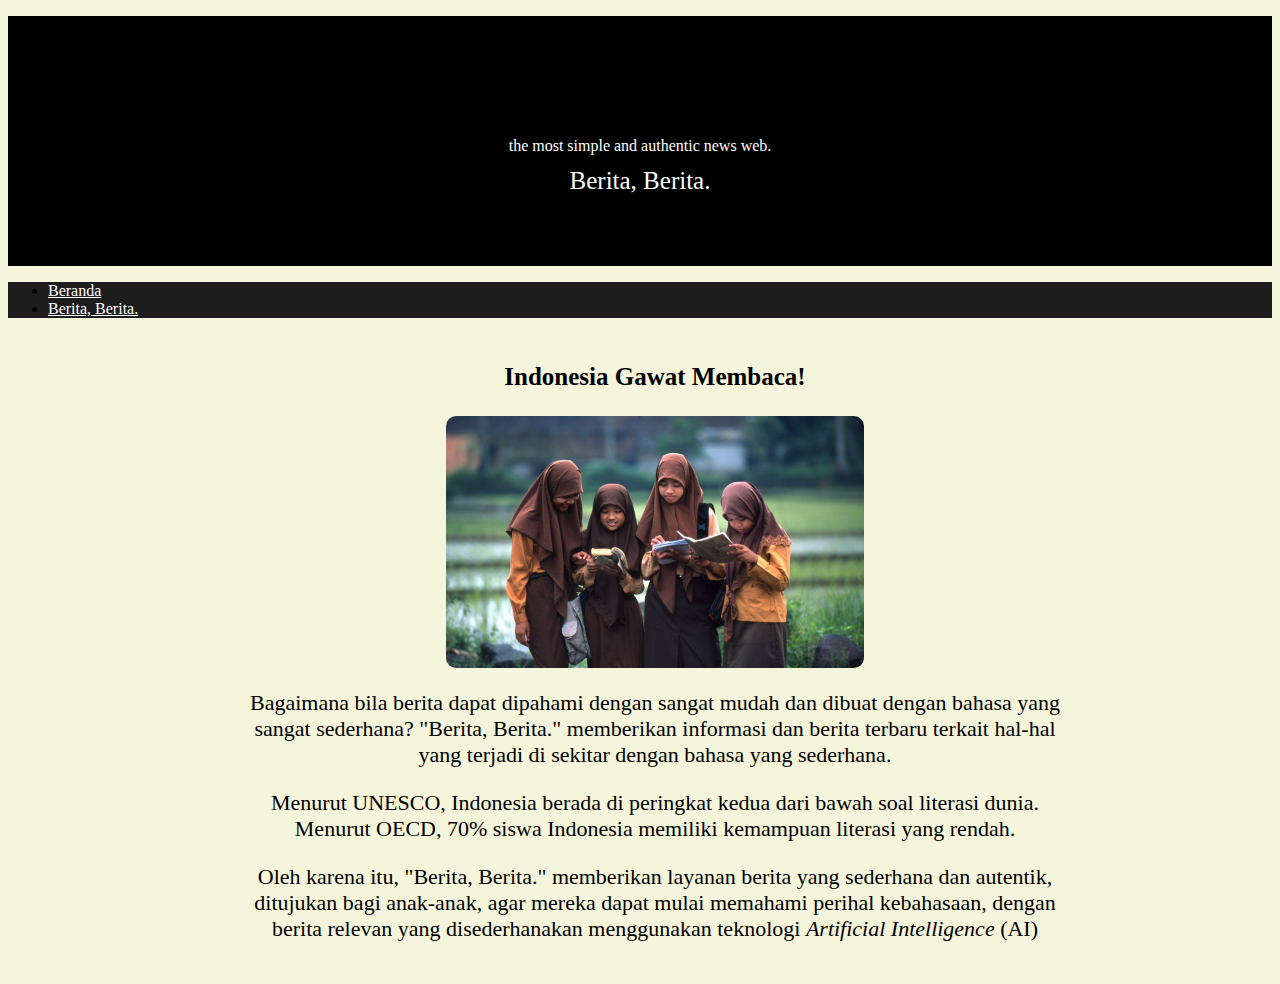
<file: index.html>
<!DOCTYPE html>
<html lang="en">
<head>
    <meta charset="UTF-8">
    <meta name="viewport" content="width=device-width, initial-scale=1.0">
    <title>Berita, Berita.</title>
    <link href="https://cdn.jsdelivr.net/npm/bootstrap@5.0.2/dist/css/bootstrap.min.css" rel="stylesheet" integrity="sha384-EVSTQN3/azprG1Anm3QDgpJLIm9Nao0Yz1ztcQTwFspd3yD65VohhpuuCOmLASjC" crossorigin="anonymous">
    <link href="style.css" rel="stylesheet">
</head>
<body>
    <header>
            <p class="atas">the most simple and authentic news web.</p>
            <p style="font-size: 25px;" class="beritaberita">Berita, Berita.</p>
    </header>
    <nav>
        <ul class="nav justify-content-center">
            <li class="nav-item">
              <a class="nav-link active" aria-current="page" href="#">Beranda</a>
            </li>
            <li class="nav-item">
              <a class="nav-link" href="1.html">Berita, Berita.</a>
            </li>
          </ul>
    </nav>
    <main>
        <article class="isiberita">
            <div class="judul">
                <p>Indonesia Gawat Membaca!</p>
            </div>
            <div class="isicerita">
                <img class="gambar" src="orangbaca.jpg" alt="anak kecil lagi baca buku">
                <p>Bagaimana bila berita dapat dipahami dengan sangat mudah dan dibuat dengan bahasa yang sangat sederhana? "Berita, Berita." memberikan informasi dan berita terbaru terkait hal-hal yang terjadi di sekitar dengan bahasa yang sederhana.</p>
                <p>Menurut UNESCO, Indonesia berada di peringkat kedua dari bawah soal literasi dunia. Menurut OECD, 70% siswa Indonesia memiliki kemampuan literasi yang rendah. </p>
                <p>Oleh karena itu, "Berita, Berita." memberikan layanan berita yang sederhana dan autentik, ditujukan bagi anak-anak, agar mereka dapat mulai memahami perihal kebahasaan, dengan berita relevan yang disederhanakan menggunakan teknologi <i>Artificial Intelligence</i> (AI)</p>
            </div>
        </article>
        
    </main>
</body>
</html>
</file>
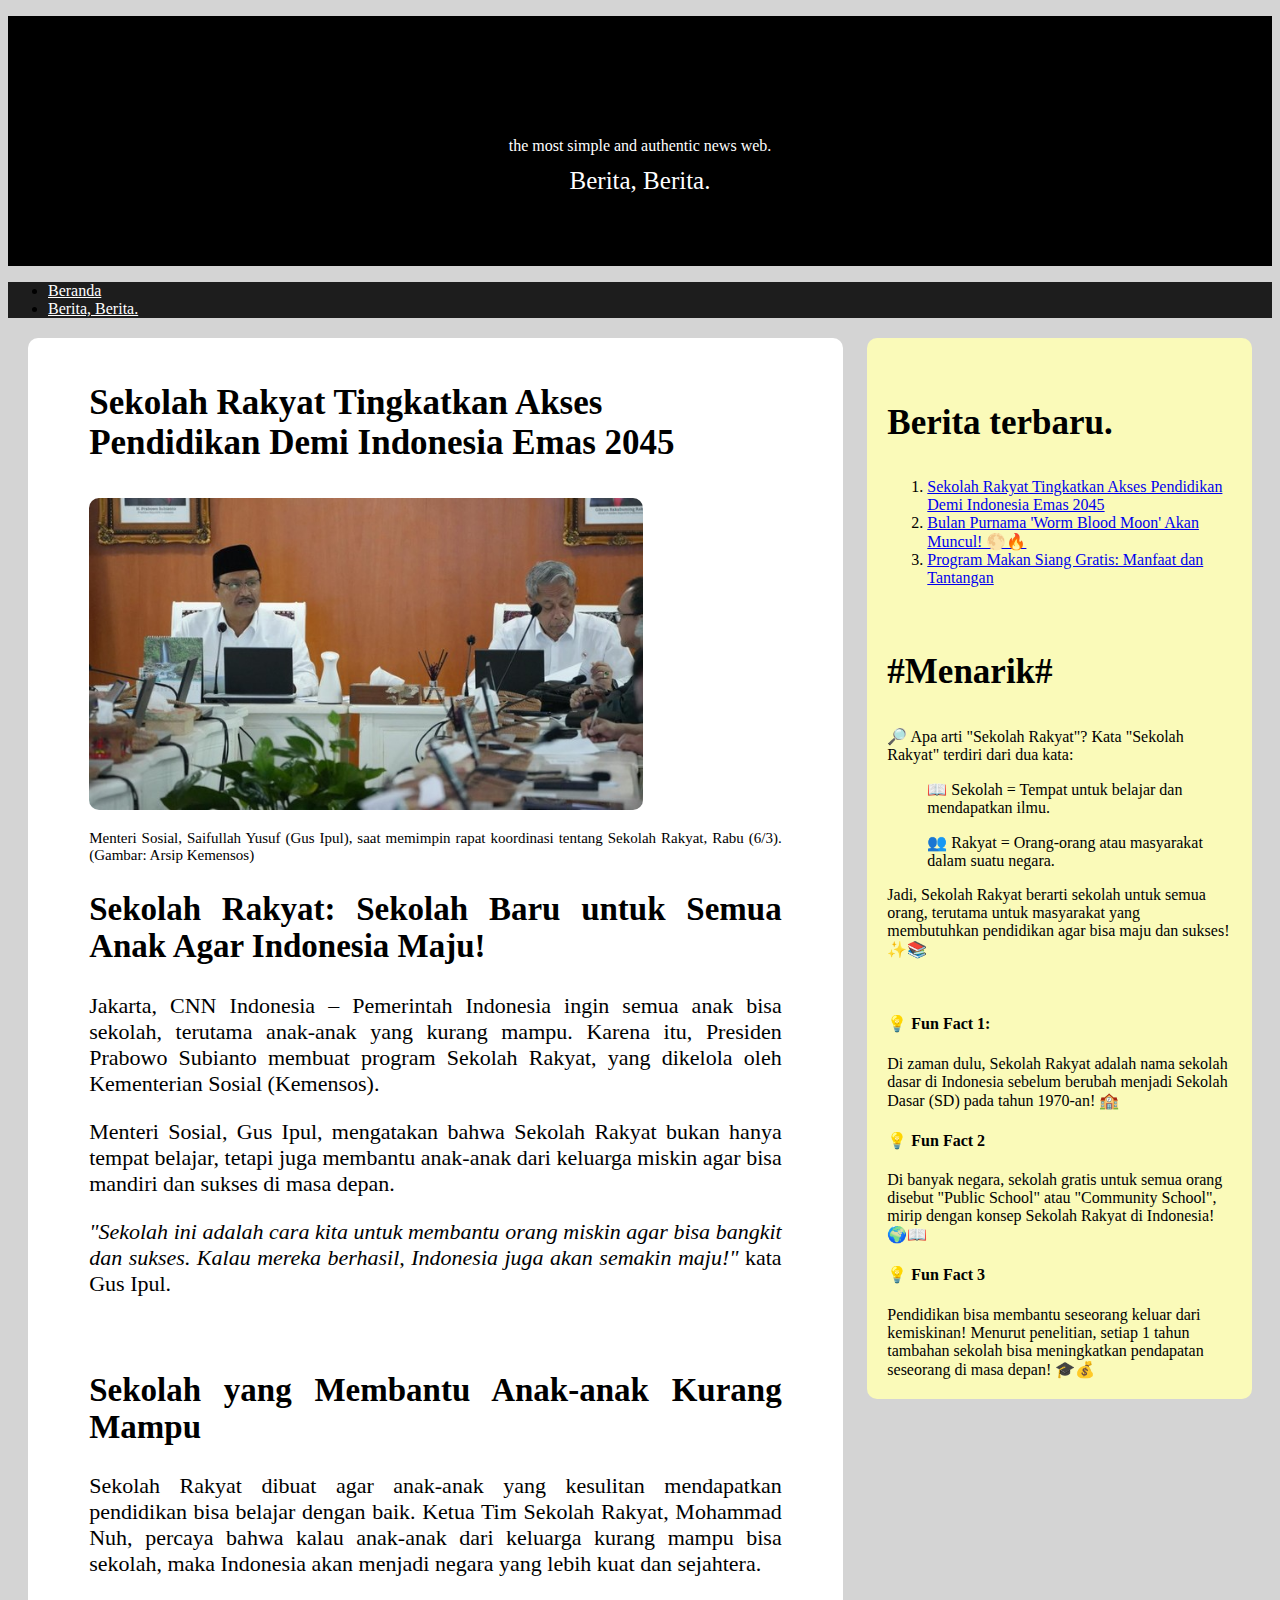
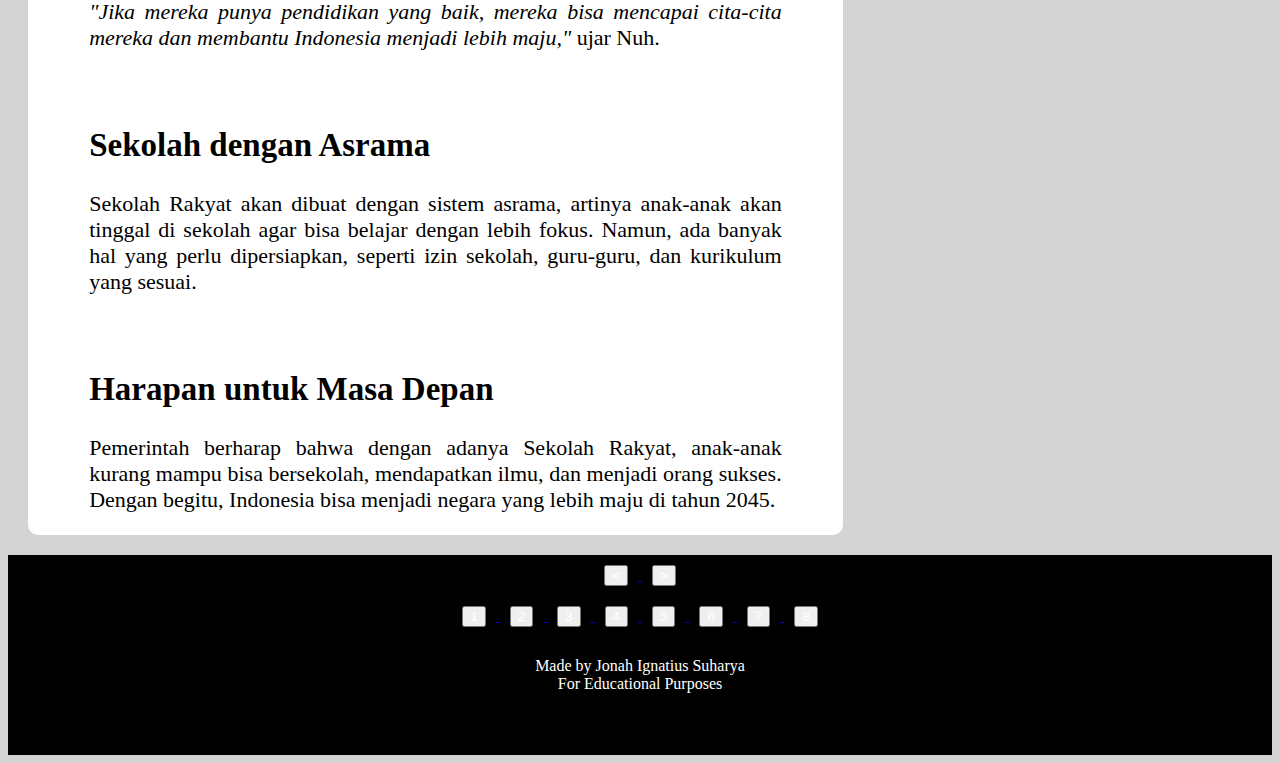
<file: 1.html>
<!DOCTYPE html>
<html lang="en">
<head>
    <meta charset="UTF-8">
    <meta name="viewport" content="width=device-width, initial-scale=1.0">
    <title>Berita, Berita.</title>
    <link href="https://cdn.jsdelivr.net/npm/bootstrap@5.0.2/dist/css/bootstrap.min.css" rel="stylesheet" integrity="sha384-EVSTQN3/azprG1Anm3QDgpJLIm9Nao0Yz1ztcQTwFspd3yD65VohhpuuCOmLASjC" crossorigin="anonymous">
    <link href="isiberita.css" rel="stylesheet">
</head>
<body>
    <header>
            <p class="atas">the most simple and authentic news web.</p>
            <p style="font-size: 25px;">Berita, Berita.</p>
    </header>
    <nav>
        <ul class="nav justify-content-center">
            <li class="nav-item">
              <a class="nav-link active" aria-current="page" href="index.html">Beranda</a>
            </li>
            <li class="nav-item">
              <a class="nav-link" href="#">Berita, Berita.</a>
            </li>
          </ul>
    </nav>
    <main>
        <article class="isiberita">
            <div class="judul">
                <p>Sekolah Rakyat Tingkatkan Akses Pendidikan Demi Indonesia Emas 2045</p>
            </div>
            <div class="isicerita">
                <img class="gambar" src="berita1.jpeg" alt="anak kecil lagi baca buku">
                <p class="ket">Menteri Sosial, Saifullah Yusuf (Gus Ipul), saat memimpin rapat koordinasi tentang Sekolah Rakyat, Rabu (6/3). (Gambar: Arsip Kemensos)</p>
                <h2>Sekolah Rakyat: Sekolah Baru untuk Semua Anak Agar Indonesia Maju!</h2>
                <p>Jakarta, CNN Indonesia – Pemerintah Indonesia ingin semua anak bisa sekolah, terutama anak-anak yang kurang mampu. Karena itu, Presiden Prabowo Subianto membuat program Sekolah Rakyat, yang dikelola oleh Kementerian Sosial (Kemensos).</p>
                <p>Menteri Sosial, Gus Ipul, mengatakan bahwa Sekolah Rakyat bukan hanya tempat belajar, tetapi juga membantu anak-anak dari keluarga miskin agar bisa mandiri dan sukses di masa depan.</p>
                <p><i>"Sekolah ini adalah cara kita untuk membantu orang miskin agar bisa bangkit dan sukses. Kalau mereka berhasil, Indonesia juga akan semakin maju!"</i> kata Gus Ipul.</p>
                <br>
                <h2>Sekolah yang Membantu Anak-anak Kurang Mampu</h2>
                <p>Sekolah Rakyat dibuat agar anak-anak yang kesulitan mendapatkan pendidikan bisa belajar dengan baik. Ketua Tim Sekolah Rakyat, Mohammad Nuh, percaya bahwa kalau anak-anak dari keluarga kurang mampu bisa sekolah, maka Indonesia akan menjadi negara yang lebih kuat dan sejahtera.</p>
                <p><i>"Jika mereka punya pendidikan yang baik, mereka bisa mencapai cita-cita mereka dan membantu Indonesia menjadi lebih maju,"</i> ujar Nuh.</p>
                <br>
                <h2>Sekolah dengan Asrama</h2>
                <p>Sekolah Rakyat akan dibuat dengan sistem asrama, artinya anak-anak akan tinggal di sekolah agar bisa belajar dengan lebih fokus. Namun, ada banyak hal yang perlu dipersiapkan, seperti izin sekolah, guru-guru, dan kurikulum yang sesuai.</p>
                <br>
                <h2>Harapan untuk Masa Depan</h2>
                <p>Pemerintah berharap bahwa dengan adanya Sekolah Rakyat, anak-anak kurang mampu bisa bersekolah, mendapatkan ilmu, dan menjadi orang sukses. Dengan begitu, Indonesia bisa menjadi negara yang lebih maju di tahun 2045.</p>
            </div>
            
        </article>
        <aside>
            <article class="beritabaru">
                <div class="judul">
                    <p>Berita terbaru.</p>
                </div>
                <div>
                    <ol class="list-group list-group-numbered">
                        <li class="list-group-item"><a href="1.html">Sekolah Rakyat Tingkatkan Akses Pendidikan Demi Indonesia Emas 2045</a></li>
                        <li class="list-group-item"><a href="2.html">Bulan Purnama 'Worm Blood Moon' Akan Muncul! 🌕🔥</a></li>
                        <li class="list-group-item"><a href="8.html">Program Makan Siang Gratis: Manfaat dan Tantangan</a></li>
                    </ol>
                </div>
                
            </article>
            <article class="beritabaru">
                <div class="judul">
                    <p>#Menarik#</p>
                </div>
                <div>
                    <p>🔎 Apa arti "Sekolah Rakyat"? Kata "Sekolah Rakyat" terdiri dari dua kata:</p>
                    <ol>📖 Sekolah = Tempat untuk belajar dan mendapatkan ilmu.</ol>
                    <ol>👥 Rakyat = Orang-orang atau masyarakat dalam suatu negara.</ol>
                    <p>Jadi, Sekolah Rakyat berarti sekolah untuk semua orang, terutama untuk masyarakat yang membutuhkan pendidikan agar bisa maju dan sukses! ✨📚</p>
                    <br>
                    <h4>💡 Fun Fact 1:</h4>
                    <p>Di zaman dulu, Sekolah Rakyat adalah nama sekolah dasar di Indonesia sebelum berubah menjadi Sekolah Dasar (SD) pada tahun 1970-an! 🏫</p>
                    <h4>💡 Fun Fact 2</h4>
                    <p>Di banyak negara, sekolah gratis untuk semua orang disebut "Public School" atau "Community School", mirip dengan konsep Sekolah Rakyat di Indonesia! 🌍📖</p>
                    <h4>💡 Fun Fact 3</h4>
                    <p>Pendidikan bisa membantu seseorang keluar dari kemiskinan! Menurut penelitian, setiap 1 tahun tambahan sekolah bisa meningkatkan pendapatan seseorang di masa depan! 🎓💰</p>
                </div>
                
            </article>
        </aside>
        
    </main>
    <footer>
        <div class="buttonbawah">
            <div class="btn-group me-2" role="group" aria-label="Second group">
                <a href="8.html">
                    <button type="button" class="btn btn-primary"><</button>
                </a>
                <a href="2.html">
                    <button type="button" class="btn btn-primary">></button>
                </a> 
            </div>
            <div class="btn-group me-2" role="group" aria-label="Second group">
                
                <div class="btn-group me-2" role="group" aria-label="Second group">
                    <a href="1.html">
                        <button type="button" class="btn btn-info">1</button>
                    </a>
                    <a href="2.html">
                        <button type="button" class="btn btn-secondary">2</button>
                    </a>
                    <a href="3.html">
                        <button type="button" class="btn btn-secondary">3</button>
                    </a>
                    <a href="4.html">
                        <button type="button" class="btn btn-secondary">4</button>
                    </a>
                    <a href="5.html">
                        <button type="button" class="btn btn-secondary">5</button>
                    </a>
                    <a href="6.html">
                        <button type="button" class="btn btn-secondary">6</button>
                    </a>
                    <a href="7.html">
                        <button type="button" class="btn btn-secondary">7</button>
                    </a>
                    <a href="8.html">
                        <button type="button" class="btn btn-secondary">8</button>
                    </a>    
                </div>
            </div>
        </div>
        <div>
            <p>Made by Jonah Ignatius Suharya</p>
            <p>For Educational Purposes</p>
        </div>
    </footer>
    
</body>
</html>
</file>
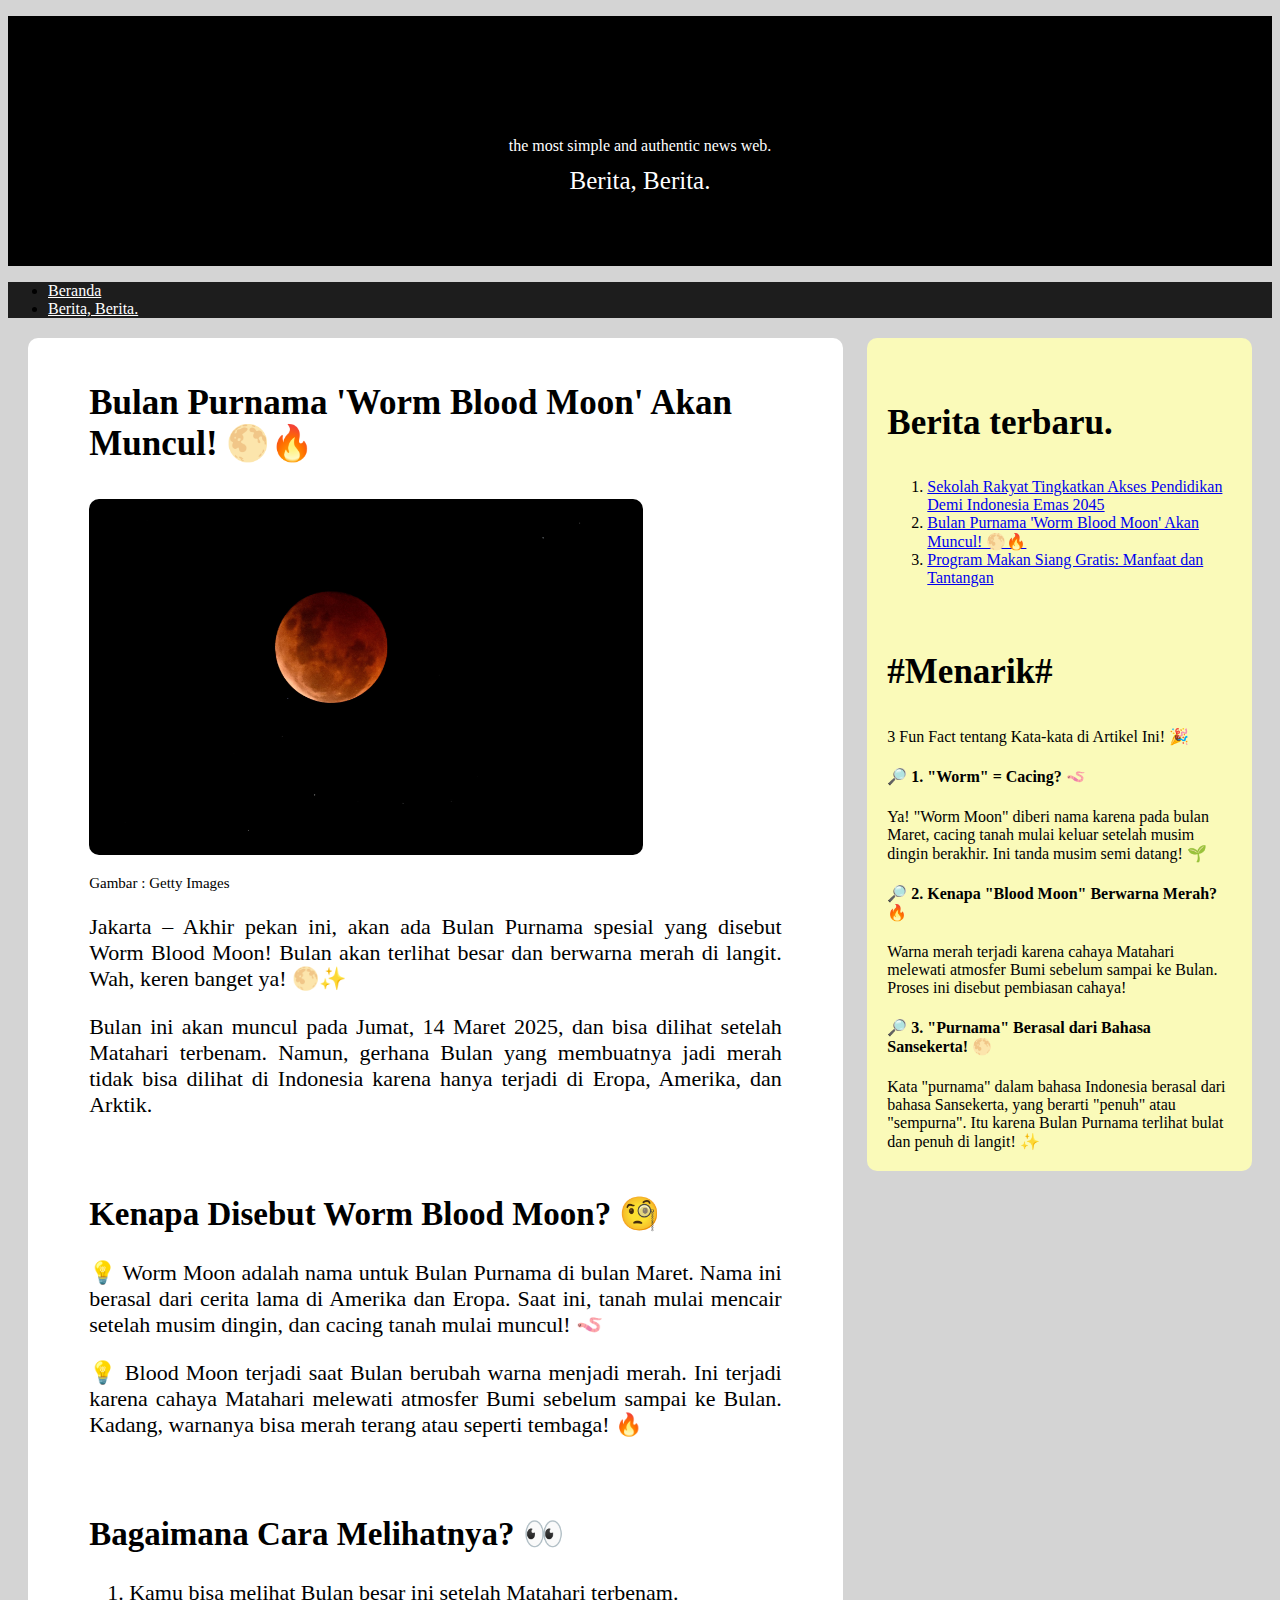
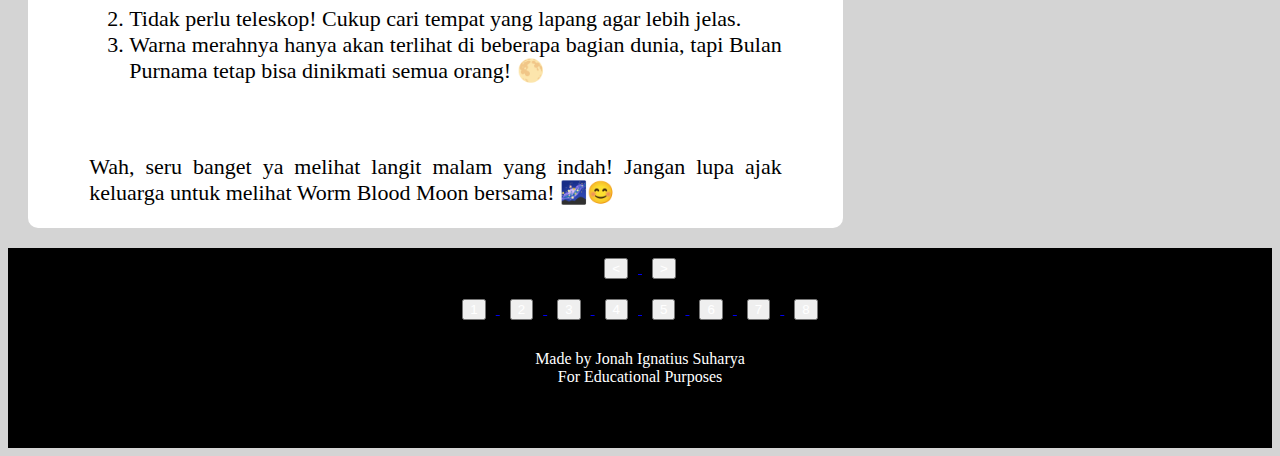
<file: 2.html>
<!DOCTYPE html>
<html lang="en">
<head>
    <meta charset="UTF-8">
    <meta name="viewport" content="width=device-width, initial-scale=1.0">
    <title>Berita, Berita.</title>
    <link href="https://cdn.jsdelivr.net/npm/bootstrap@5.0.2/dist/css/bootstrap.min.css" rel="stylesheet" integrity="sha384-EVSTQN3/azprG1Anm3QDgpJLIm9Nao0Yz1ztcQTwFspd3yD65VohhpuuCOmLASjC" crossorigin="anonymous">
    <link href="isiberita.css" rel="stylesheet">
</head>
<body>
    <header>
            <p class="atas">the most simple and authentic news web.</p>
            <p style="font-size: 25px;">Berita, Berita.</p>
    </header>
    <nav>
        <ul class="nav justify-content-center">
            <li class="nav-item">
              <a class="nav-link active" aria-current="page" href="index.html">Beranda</a>
            </li>
            <li class="nav-item">
              <a class="nav-link" href="#">Berita, Berita.</a>
            </li>
          </ul>
    </nav>
    <main>
        <article class="isiberita">
            <div class="judul">
                <p>Bulan Purnama 'Worm Blood Moon' Akan Muncul! 🌕🔥</p>
            </div>
            <div class="isicerita">
                <img class="gambar" src="berita2.avif" alt="blood moon">
                <p class="ket">Gambar : Getty Images</p>
                <p>Jakarta – Akhir pekan ini, akan ada Bulan Purnama spesial yang disebut Worm Blood Moon! Bulan akan terlihat besar dan berwarna merah di langit. Wah, keren banget ya! 🌕✨</p>
                <p>Bulan ini akan muncul pada Jumat, 14 Maret 2025, dan bisa dilihat setelah Matahari terbenam. Namun, gerhana Bulan yang membuatnya jadi merah tidak bisa dilihat di Indonesia karena hanya terjadi di Eropa, Amerika, dan Arktik.</p>
                <br>
                <h2>Kenapa Disebut Worm Blood Moon? 🧐</h2>
                <p>💡 Worm Moon adalah nama untuk Bulan Purnama di bulan Maret. Nama ini berasal dari cerita lama di Amerika dan Eropa. Saat ini, tanah mulai mencair setelah musim dingin, dan cacing tanah mulai muncul! 🪱</p>
                <p>💡 Blood Moon terjadi saat Bulan berubah warna menjadi merah. Ini terjadi karena cahaya Matahari melewati atmosfer Bumi sebelum sampai ke Bulan. Kadang, warnanya bisa merah terang atau seperti tembaga! 🔥</p>
                <br>
                <h2>Bagaimana Cara Melihatnya? 👀</h2>
                <ol>
                    <li>Kamu bisa melihat Bulan besar ini setelah Matahari terbenam.</li>
                    <li>Tidak perlu teleskop! Cukup cari tempat yang lapang agar lebih jelas.</li>
                    <li>Warna merahnya hanya akan terlihat di beberapa bagian dunia, tapi Bulan Purnama tetap bisa dinikmati semua orang! 🌕</li>
                </ol>
                <br>
                <p>Wah, seru banget ya melihat langit malam yang indah! Jangan lupa ajak keluarga untuk melihat Worm Blood Moon bersama! 🌌😊</p>
            </div>
            
        </article>
        <aside>
            <article class="beritabaru">
                <div class="judul">
                    <p>Berita terbaru.</p>
                </div>
                <div>
                    <ol class="list-group list-group-numbered">
                        <li class="list-group-item"><a href="1.html">Sekolah Rakyat Tingkatkan Akses Pendidikan Demi Indonesia Emas 2045</a></li>
                        <li class="list-group-item"><a href="2.html">Bulan Purnama 'Worm Blood Moon' Akan Muncul! 🌕🔥</a></li>
                        <li class="list-group-item"><a href="8.html">Program Makan Siang Gratis: Manfaat dan Tantangan</a></li>
                    </ol>
                </div>
                
            </article>
            <article class="beritabaru">
                <div class="judul">
                    <p>#Menarik#</p>
                </div>
                <div>
                    <p>3 Fun Fact tentang Kata-kata di Artikel Ini! 🎉</p>
                    <h4>🔎 1. "Worm" = Cacing? 🪱</h4>
                    <p>Ya! "Worm Moon" diberi nama karena pada bulan Maret, cacing tanah mulai keluar setelah musim dingin berakhir. Ini tanda musim semi datang! 🌱</p>
                    <h4>🔎 2. Kenapa "Blood Moon" Berwarna Merah? 🔥</h4>
                    <p>Warna merah terjadi karena cahaya Matahari melewati atmosfer Bumi sebelum sampai ke Bulan. Proses ini disebut pembiasan cahaya!</p>
                    <h4>🔎 3. "Purnama" Berasal dari Bahasa Sansekerta! 🌕</h4>
                    <p>Kata "purnama" dalam bahasa Indonesia berasal dari bahasa Sansekerta, yang berarti "penuh" atau "sempurna". Itu karena Bulan Purnama terlihat bulat dan penuh di langit! ✨</p>
                </div>
                
            </article>
        </aside>
        
    </main>
    <footer>
        <div class="buttonbawah">
            <div class="btn-group me-2" role="group" aria-label="Second group">
                <a href="1.html">
                    <button type="button" class="btn btn-primary"><</button>
                </a>
                <a href="3.html">
                    <button type="button" class="btn btn-primary">></button>
                </a> 
            </div>
            <div class="btn-group me-2" role="group" aria-label="Second group">
                
                <div class="btn-group me-2" role="group" aria-label="Second group">
                    <a href="1.html">
                        <button type="button" class="btn btn-secondary">1</button>
                    </a>
                    <a href="2.html">
                        <button type="button" class="btn btn-info">2</button>
                    </a>
                    <a href="3.html">
                        <button type="button" class="btn btn-secondary">3</button>
                    </a>
                    <a href="4.html">
                        <button type="button" class="btn btn-secondary">4</button>
                    </a>
                    <a href="5.html">
                        <button type="button" class="btn btn-secondary">5</button>
                    </a>
                    <a href="6.html">
                        <button type="button" class="btn btn-secondary">6</button>
                    </a>
                    <a href="7.html">
                        <button type="button" class="btn btn-secondary">7</button>
                    </a>
                    <a href="8.html">
                        <button type="button" class="btn btn-secondary">8</button>
                    </a>    
                </div>
            </div>
        </div>
        <div>
            <p>Made by Jonah Ignatius Suharya</p>
            <p>For Educational Purposes</p>
        </div>
    </footer>
    
</body>
</html>
</file>
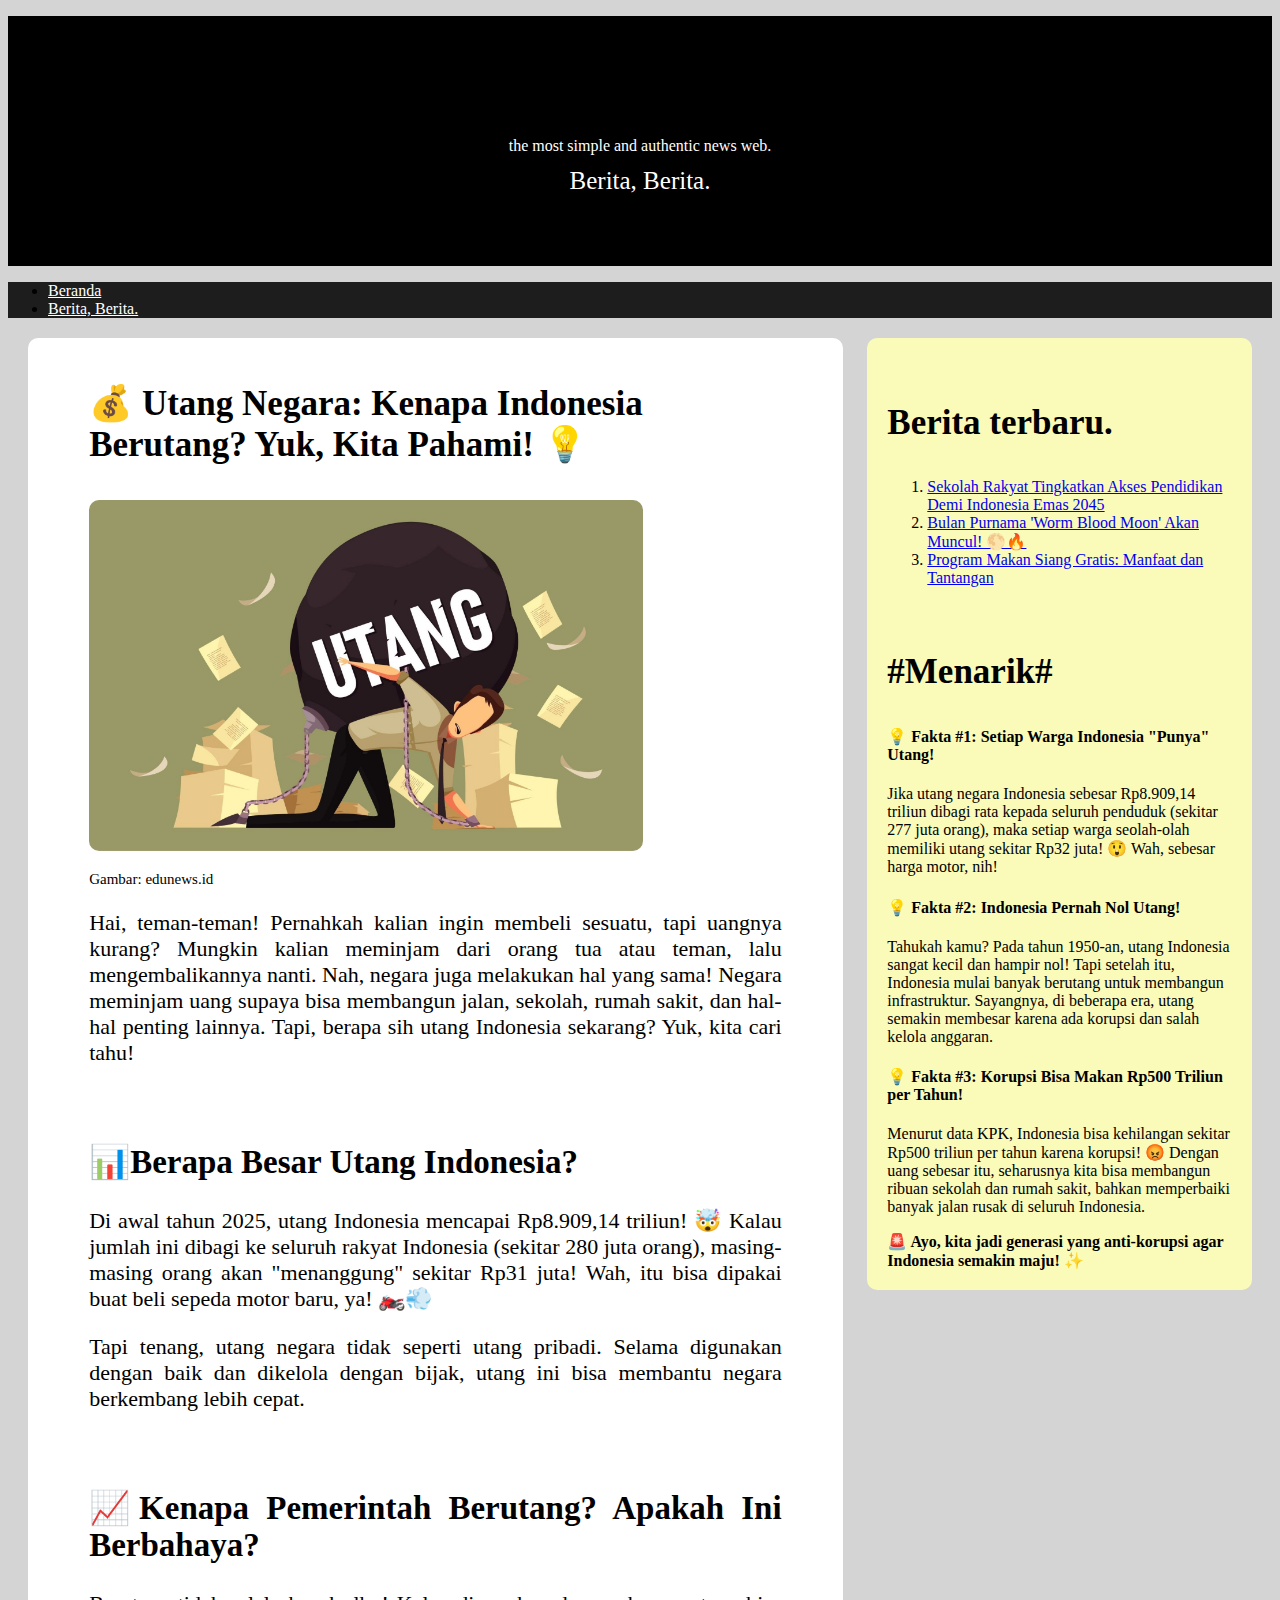
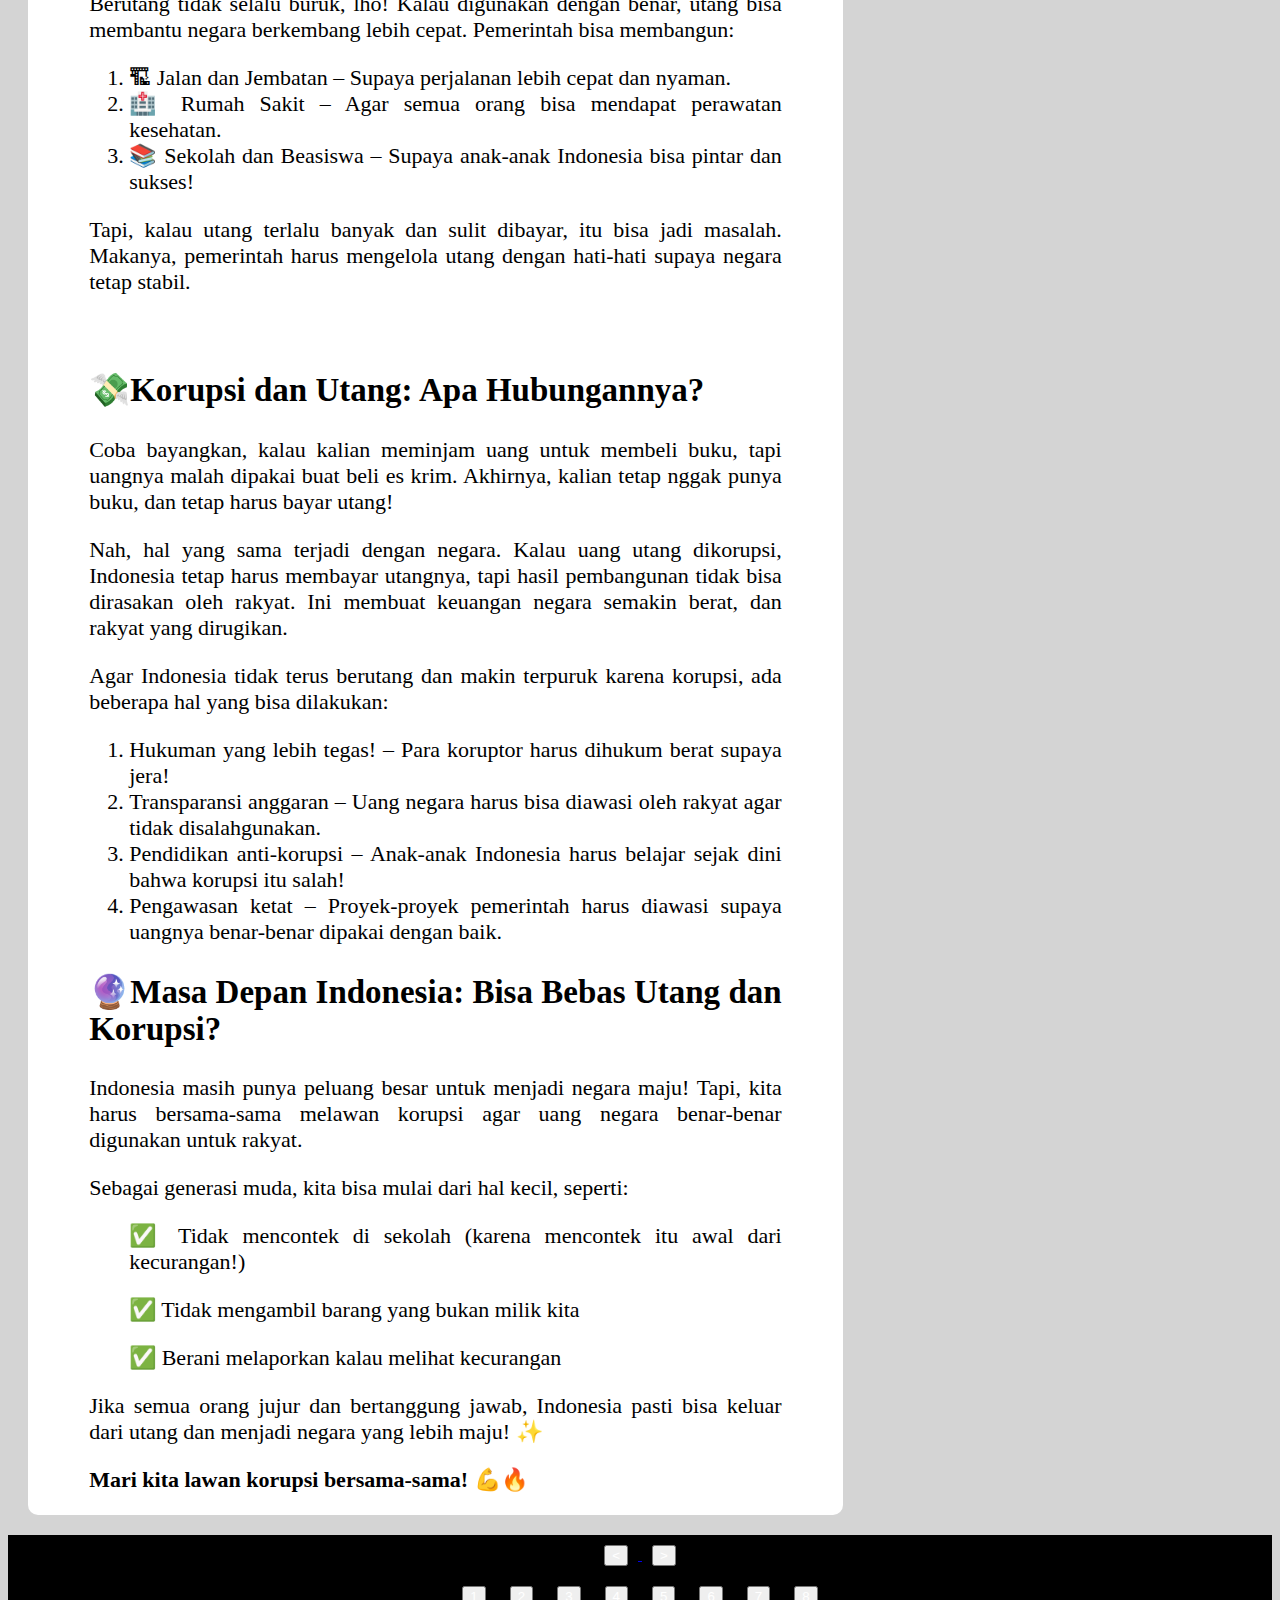
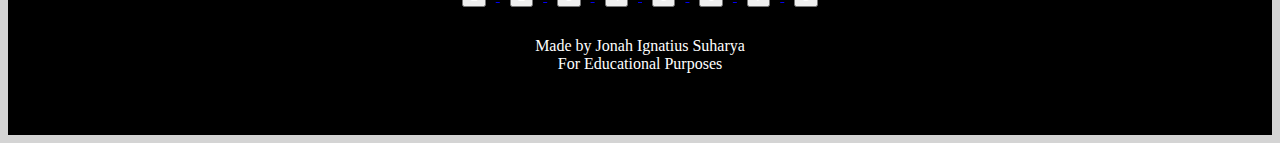
<file: 3.html>
<!DOCTYPE html>
<html lang="en">
<head>
    <meta charset="UTF-8">
    <meta name="viewport" content="width=device-width, initial-scale=1.0">
    <title>Berita, Berita.</title>
    <link href="https://cdn.jsdelivr.net/npm/bootstrap@5.0.2/dist/css/bootstrap.min.css" rel="stylesheet" integrity="sha384-EVSTQN3/azprG1Anm3QDgpJLIm9Nao0Yz1ztcQTwFspd3yD65VohhpuuCOmLASjC" crossorigin="anonymous">
    <link href="isiberita.css" rel="stylesheet">
</head>
<body>
    <header>
            <p class="atas">the most simple and authentic news web.</p>
            <p style="font-size: 25px;">Berita, Berita.</p>
    </header>
    <nav>
        <ul class="nav justify-content-center">
            <li class="nav-item">
              <a class="nav-link active" aria-current="page" href="index.html">Beranda</a>
            </li>
            <li class="nav-item">
              <a class="nav-link" href="#">Berita, Berita.</a>
            </li>
          </ul>
    </nav>
    <main>
        <article class="isiberita">
            <div class="judul">
                <p>💰 Utang Negara: Kenapa Indonesia Berutang? Yuk, Kita Pahami! 💡</p>
            </div>
            <div class="isicerita">
                <img class="gambar" src="berita3.jpg" alt="UTANG">
                <p class="ket">Gambar: edunews.id</p>
                <p>Hai, teman-teman! Pernahkah kalian ingin membeli sesuatu, tapi uangnya kurang? Mungkin kalian meminjam dari orang tua atau teman, lalu mengembalikannya nanti. Nah, negara juga melakukan hal yang sama! Negara meminjam uang supaya bisa membangun jalan, sekolah, rumah sakit, dan hal-hal penting lainnya. Tapi, berapa sih utang Indonesia sekarang? Yuk, kita cari tahu!</p>
                <br>
                <h2>📊Berapa Besar Utang Indonesia?</h2>
                <p>Di awal tahun 2025, utang Indonesia mencapai Rp8.909,14 triliun! 🤯 Kalau jumlah ini dibagi ke seluruh rakyat Indonesia (sekitar 280 juta orang), masing-masing orang akan "menanggung" sekitar Rp31 juta! Wah, itu bisa dipakai buat beli sepeda motor baru, ya! 🏍️💨</p>
                <p>Tapi tenang, utang negara tidak seperti utang pribadi. Selama digunakan dengan baik dan dikelola dengan bijak, utang ini bisa membantu negara berkembang lebih cepat.</p>
                <br>
                <h2>📈Kenapa Pemerintah Berutang? Apakah Ini Berbahaya?</h2>
                <p>Berutang tidak selalu buruk, lho! Kalau digunakan dengan benar, utang bisa membantu negara berkembang lebih cepat. Pemerintah bisa membangun:</p>
                <ol>
                    <li>🏗 Jalan dan Jembatan – Supaya perjalanan lebih cepat dan nyaman.</li>
                    <li>🏥 Rumah Sakit – Agar semua orang bisa mendapat perawatan kesehatan.</li>
                    <li>📚 Sekolah dan Beasiswa – Supaya anak-anak Indonesia bisa pintar dan sukses!</li>
                </ol>
                <p>Tapi, kalau utang terlalu banyak dan sulit dibayar, itu bisa jadi masalah. Makanya, pemerintah harus mengelola utang dengan hati-hati supaya negara tetap stabil.</p>
                <br>
                <h2>💸Korupsi dan Utang: Apa Hubungannya?</h2>
                <p>Coba bayangkan, kalau kalian meminjam uang untuk membeli buku, tapi uangnya malah dipakai buat beli es krim. Akhirnya, kalian tetap nggak punya buku, dan tetap harus bayar utang!</p>
                <p>Nah, hal yang sama terjadi dengan negara. Kalau uang utang dikorupsi, Indonesia tetap harus membayar utangnya, tapi hasil pembangunan tidak bisa dirasakan oleh rakyat. Ini membuat keuangan negara semakin berat, dan rakyat yang dirugikan.</p>
                <p>Agar Indonesia tidak terus berutang dan makin terpuruk karena korupsi, ada beberapa hal yang bisa dilakukan:</p>
                <ol>
                    <li>Hukuman yang lebih tegas! – Para koruptor harus dihukum berat supaya jera!</li>
                    <li>Transparansi anggaran – Uang negara harus bisa diawasi oleh rakyat agar tidak disalahgunakan.</li>
                    <li>Pendidikan anti-korupsi – Anak-anak Indonesia harus belajar sejak dini bahwa korupsi itu salah!</li>
                    <li>Pengawasan ketat – Proyek-proyek pemerintah harus diawasi supaya uangnya benar-benar dipakai dengan baik.</li>
                </ol>
                <h2>🔮Masa Depan Indonesia: Bisa Bebas Utang dan Korupsi?</h2>
                <p>Indonesia masih punya peluang besar untuk menjadi negara maju! Tapi, kita harus bersama-sama melawan korupsi agar uang negara benar-benar digunakan untuk rakyat.</p>
                <p>Sebagai generasi muda, kita bisa mulai dari hal kecil, seperti:</p>
                <ol>✅ Tidak mencontek di sekolah (karena mencontek itu awal dari kecurangan!)</ol>
                <ol>✅ Tidak mengambil barang yang bukan milik kita</ol>
                <ol>✅ Berani melaporkan kalau melihat kecurangan</ol>
                <p>Jika semua orang jujur dan bertanggung jawab, Indonesia pasti bisa keluar dari utang dan menjadi negara yang lebih maju! ✨</p>
                <p><b>Mari kita lawan korupsi bersama-sama! 💪🔥</b></p>
            </div>
            
        </article>
        <aside>
            <article class="beritabaru">
                <div class="judul">
                    <p>Berita terbaru.</p>
                </div>
                <div>
                    <ol class="list-group list-group-numbered">
                        <li class="list-group-item"><a href="1.html">Sekolah Rakyat Tingkatkan Akses Pendidikan Demi Indonesia Emas 2045</a></li>
                        <li class="list-group-item"><a href="2.html">Bulan Purnama 'Worm Blood Moon' Akan Muncul! 🌕🔥</a></li>
                        <li class="list-group-item"><a href="8.html">Program Makan Siang Gratis: Manfaat dan Tantangan</a></li>
                    </ol>
                </div>
                
            </article>
            <article class="beritabaru">
                <div class="judul">
                    <p>#Menarik#</p>
                </div>
                <div>
                    <h4>💡 Fakta #1: Setiap Warga Indonesia "Punya" Utang!</h4>
                    <p>Jika utang negara Indonesia sebesar Rp8.909,14 triliun dibagi rata kepada seluruh penduduk (sekitar 277 juta orang), maka setiap warga seolah-olah memiliki utang sekitar Rp32 juta! 😲 Wah, sebesar harga motor, nih!</p>
                    <h4>💡 Fakta #2: Indonesia Pernah Nol Utang!</h4>
                    <p>Tahukah kamu? Pada tahun 1950-an, utang Indonesia sangat kecil dan hampir nol! Tapi setelah itu, Indonesia mulai banyak berutang untuk membangun infrastruktur. Sayangnya, di beberapa era, utang semakin membesar karena ada korupsi dan salah kelola anggaran.</p>
                    <h4>💡 Fakta #3: Korupsi Bisa Makan Rp500 Triliun per Tahun!</h4>
                    <p>Menurut data KPK, Indonesia bisa kehilangan sekitar Rp500 triliun per tahun karena korupsi! 😡 Dengan uang sebesar itu, seharusnya kita bisa membangun ribuan sekolah dan rumah sakit, bahkan memperbaiki banyak jalan rusak di seluruh Indonesia.</p>
                    <p><b>🚨 Ayo, kita jadi generasi yang anti-korupsi agar Indonesia semakin maju! ✨</b></p>
                </div>
                
            </article>
        </aside>
        
    </main>
    <footer>
        <div class="buttonbawah">
            <div class="btn-group me-2" role="group" aria-label="Second group">
                <a href="2.html">
                    <button type="button" class="btn btn-primary"><</button>
                </a>
                <a href="4.html">
                    <button type="button" class="btn btn-primary">></button>
                </a> 
            </div>
            <div class="btn-group me-2" role="group" aria-label="Second group">
                
                <div class="btn-group me-2" role="group" aria-label="Second group">
                    <a href="1.html">
                        <button type="button" class="btn btn-secondary">1</button>
                    </a>
                    <a href="2.html">
                        <button type="button" class="btn btn-secondary">2</button>
                    </a>
                    <a href="3.html">
                        <button type="button" class="btn btn-info">3</button>
                    </a>
                    <a href="4.html">
                        <button type="button" class="btn btn-secondary">4</button>
                    </a>
                    <a href="5.html">
                        <button type="button" class="btn btn-secondary">5</button>
                    </a>
                    <a href="6.html">
                        <button type="button" class="btn btn-secondary">6</button>
                    </a>
                    <a href="7.html">
                        <button type="button" class="btn btn-secondary">7</button>
                    </a>
                    <a href="8.html">
                        <button type="button" class="btn btn-secondary">8</button>
                    </a>    
                </div>
            </div>
        </div>
        <div>
            <p>Made by Jonah Ignatius Suharya</p>
            <p>For Educational Purposes</p>
        </div>
    </footer>
    
</body>
</html>
</file>
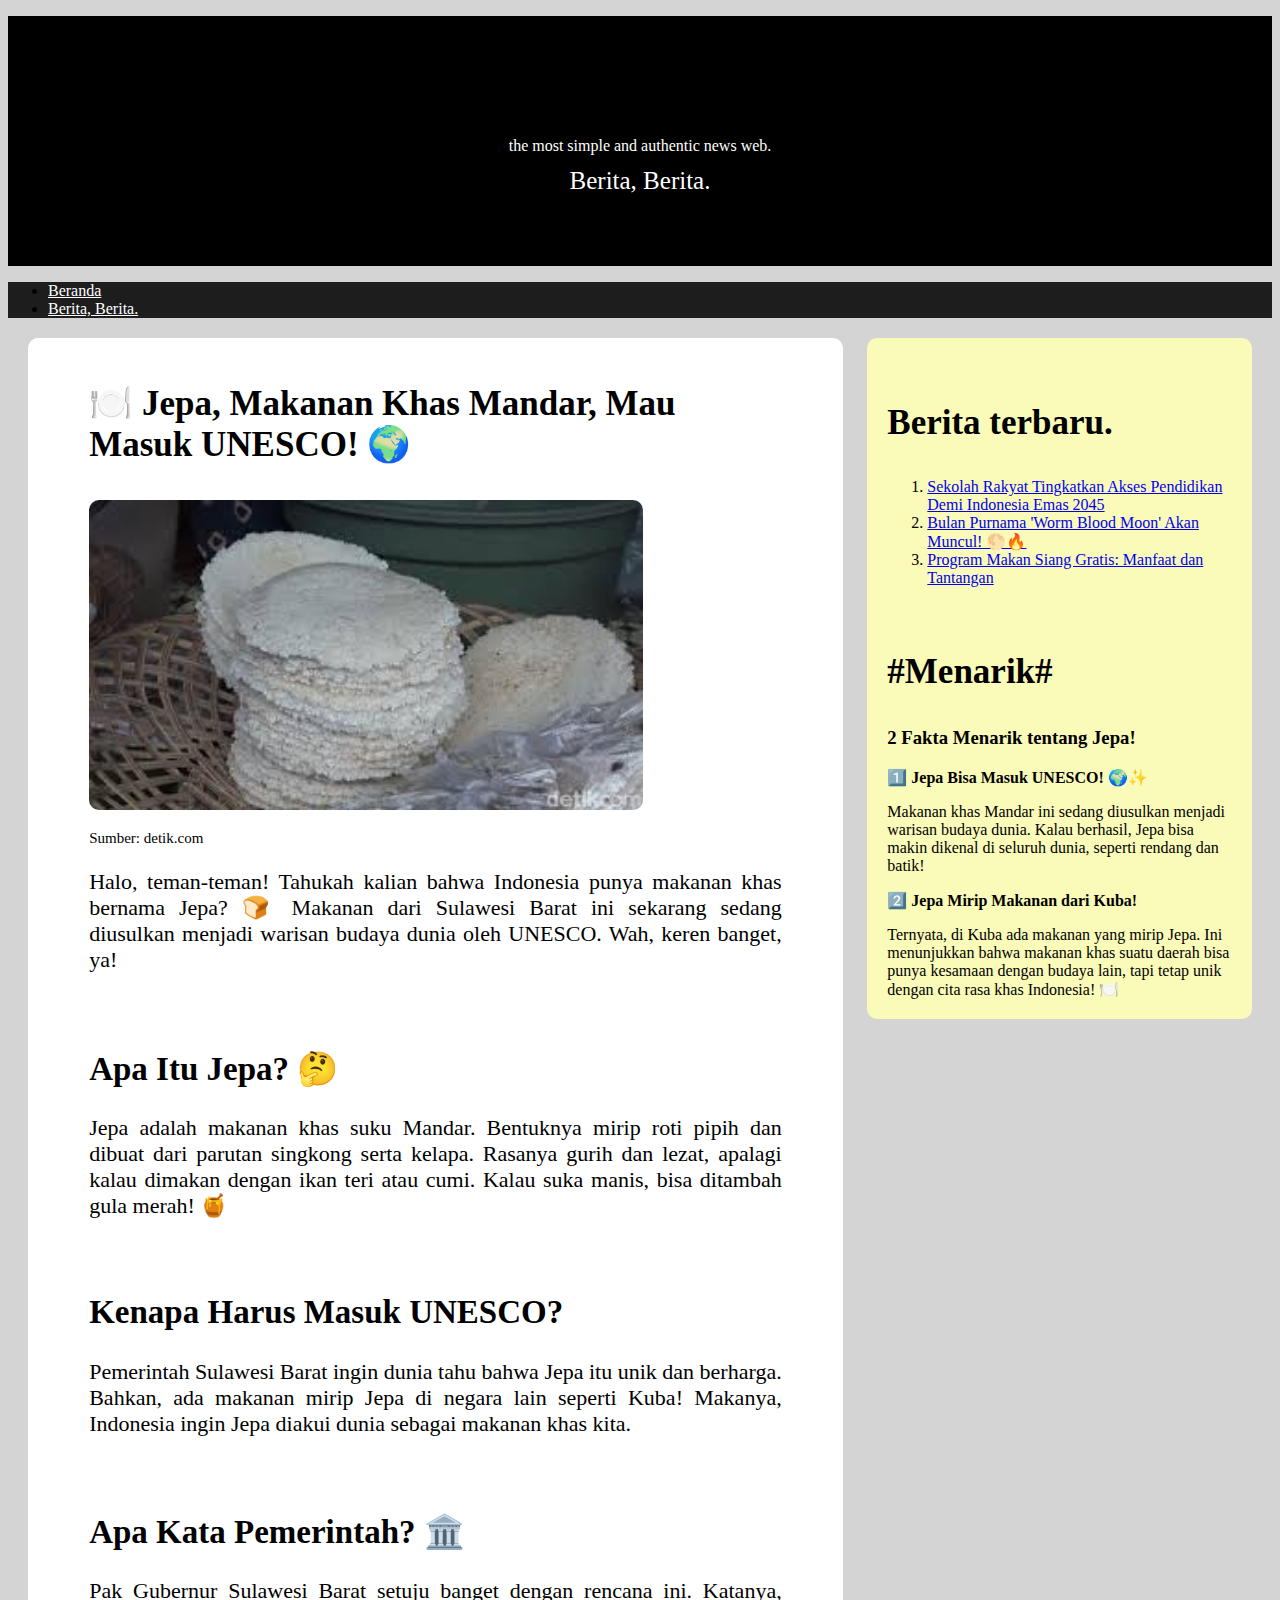
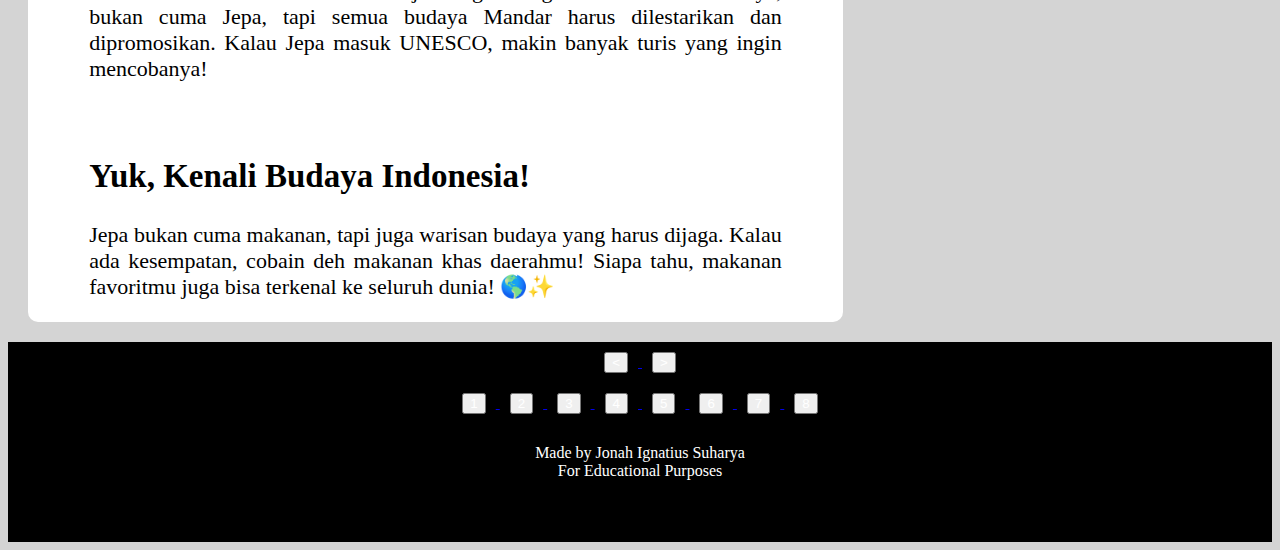
<file: 4.html>
<!DOCTYPE html>
<html lang="en">
<head>
    <meta charset="UTF-8">
    <meta name="viewport" content="width=device-width, initial-scale=1.0">
    <title>Berita, Berita.</title>
    <link href="https://cdn.jsdelivr.net/npm/bootstrap@5.0.2/dist/css/bootstrap.min.css" rel="stylesheet" integrity="sha384-EVSTQN3/azprG1Anm3QDgpJLIm9Nao0Yz1ztcQTwFspd3yD65VohhpuuCOmLASjC" crossorigin="anonymous">
    <link href="isiberita.css" rel="stylesheet">
</head>
<body>
    <header>
            <p class="atas">the most simple and authentic news web.</p>
            <p style="font-size: 25px;">Berita, Berita.</p>
    </header>
    <nav>
        <ul class="nav justify-content-center">
            <li class="nav-item">
              <a class="nav-link active" aria-current="page" href="index.html">Beranda</a>
            </li>
            <li class="nav-item">
              <a class="nav-link" href="#">Berita, Berita.</a>
            </li>
          </ul>
    </nav>
    <main>
        <article class="isiberita">
            <div class="judul">
                <p>🍽️ Jepa, Makanan Khas Mandar, Mau Masuk UNESCO! 🌍</p>
            </div>
            <div class="isicerita">
                <img class="gambar" src="berita4.jpg" alt="makanan jepa">
                <p class="ket">Sumber: detik.com</p>
                <p>Halo, teman-teman! Tahukah kalian bahwa Indonesia punya makanan khas bernama Jepa? 🍞 Makanan dari Sulawesi Barat ini sekarang sedang diusulkan menjadi warisan budaya dunia oleh UNESCO. Wah, keren banget, ya!</p>
                <br>
                <h2>Apa Itu Jepa? 🤔</h2>
                <p>Jepa adalah makanan khas suku Mandar. Bentuknya mirip roti pipih dan dibuat dari parutan singkong serta kelapa. Rasanya gurih dan lezat, apalagi kalau dimakan dengan ikan teri atau cumi. Kalau suka manis, bisa ditambah gula merah! 🍯</p>
                <br>
                <h2>Kenapa Harus Masuk UNESCO?</h2>
                <p>Pemerintah Sulawesi Barat ingin dunia tahu bahwa Jepa itu unik dan berharga. Bahkan, ada makanan mirip Jepa di negara lain seperti Kuba! Makanya, Indonesia ingin Jepa diakui dunia sebagai makanan khas kita.</p>
                <br>
                <h2>Apa Kata Pemerintah? 🏛️</h2>
                <p>Pak Gubernur Sulawesi Barat setuju banget dengan rencana ini. Katanya, bukan cuma Jepa, tapi semua budaya Mandar harus dilestarikan dan dipromosikan. Kalau Jepa masuk UNESCO, makin banyak turis yang ingin mencobanya!</p>
                <br>
                <h2>Yuk, Kenali Budaya Indonesia!</h2>
                <p>Jepa bukan cuma makanan, tapi juga warisan budaya yang harus dijaga. Kalau ada kesempatan, cobain deh makanan khas daerahmu! Siapa tahu, makanan favoritmu juga bisa terkenal ke seluruh dunia! 🌎✨</p>
            </div>
            
        </article>
        <aside>
            <article class="beritabaru">
                <div class="judul">
                    <p>Berita terbaru.</p>
                </div>
                <div>
                    <ol class="list-group list-group-numbered">
                        <li class="list-group-item"><a href="1.html">Sekolah Rakyat Tingkatkan Akses Pendidikan Demi Indonesia Emas 2045</a></li>
                        <li class="list-group-item"><a href="2.html">Bulan Purnama 'Worm Blood Moon' Akan Muncul! 🌕🔥</a></li>
                        <li class="list-group-item"><a href="8.html">Program Makan Siang Gratis: Manfaat dan Tantangan</a></li>
                    </ol>
                </div>
                
            </article>
            <article class="beritabaru">
                <div class="judul">
                    <p>#Menarik#</p>
                </div>
                <div>
                    <h3>2 Fakta Menarik tentang Jepa!</h3>
                        <p><b>1️⃣ Jepa Bisa Masuk UNESCO! 🌍✨</b></p>
                        <p>Makanan khas Mandar ini sedang diusulkan menjadi warisan budaya dunia. Kalau berhasil, Jepa bisa makin dikenal di seluruh dunia, seperti rendang dan batik!</p>
                        <p><b>2️⃣ Jepa Mirip Makanan dari Kuba!</b></p>
                        <p>Ternyata, di Kuba ada makanan yang mirip Jepa. Ini menunjukkan bahwa makanan khas suatu daerah bisa punya kesamaan dengan budaya lain, tapi tetap unik dengan cita rasa khas Indonesia! 🍽️</p>
                        
                </div>
                
            </article>
        </aside>
        
    </main>
    <footer>
        <div class="buttonbawah">
            <div class="btn-group me-2" role="group" aria-label="Second group">
                <a href="3.html">
                    <button type="button" class="btn btn-primary"><</button>
                </a>
                <a href="5.html">
                    <button type="button" class="btn btn-primary">></button>
                </a> 
            </div>
            <div class="btn-group me-2" role="group" aria-label="Second group">
                
                <div class="btn-group me-2" role="group" aria-label="Second group">
                    <a href="1.html">
                        <button type="button" class="btn btn-secondary">1</button>
                    </a>
                    <a href="2.html">
                        <button type="button" class="btn btn-secondary">2</button>
                    </a>
                    <a href="3.html">
                        <button type="button" class="btn btn-secondary">3</button>
                    </a>
                    <a href="4.html">
                        <button type="button" class="btn btn-info">4</button>
                    </a>
                    <a href="5.html">
                        <button type="button" class="btn btn-secondary">5</button>
                    </a>
                    <a href="6.html">
                        <button type="button" class="btn btn-secondary">6</button>
                    </a>
                    <a href="7.html">
                        <button type="button" class="btn btn-secondary">7</button>
                    </a>
                    <a href="8.html">
                        <button type="button" class="btn btn-secondary">8</button>
                    </a>    
                </div>
            </div>
        </div>
        <div>
            <p>Made by Jonah Ignatius Suharya</p>
            <p>For Educational Purposes</p>
        </div>
    </footer>
    
</body>
</html>
</file>
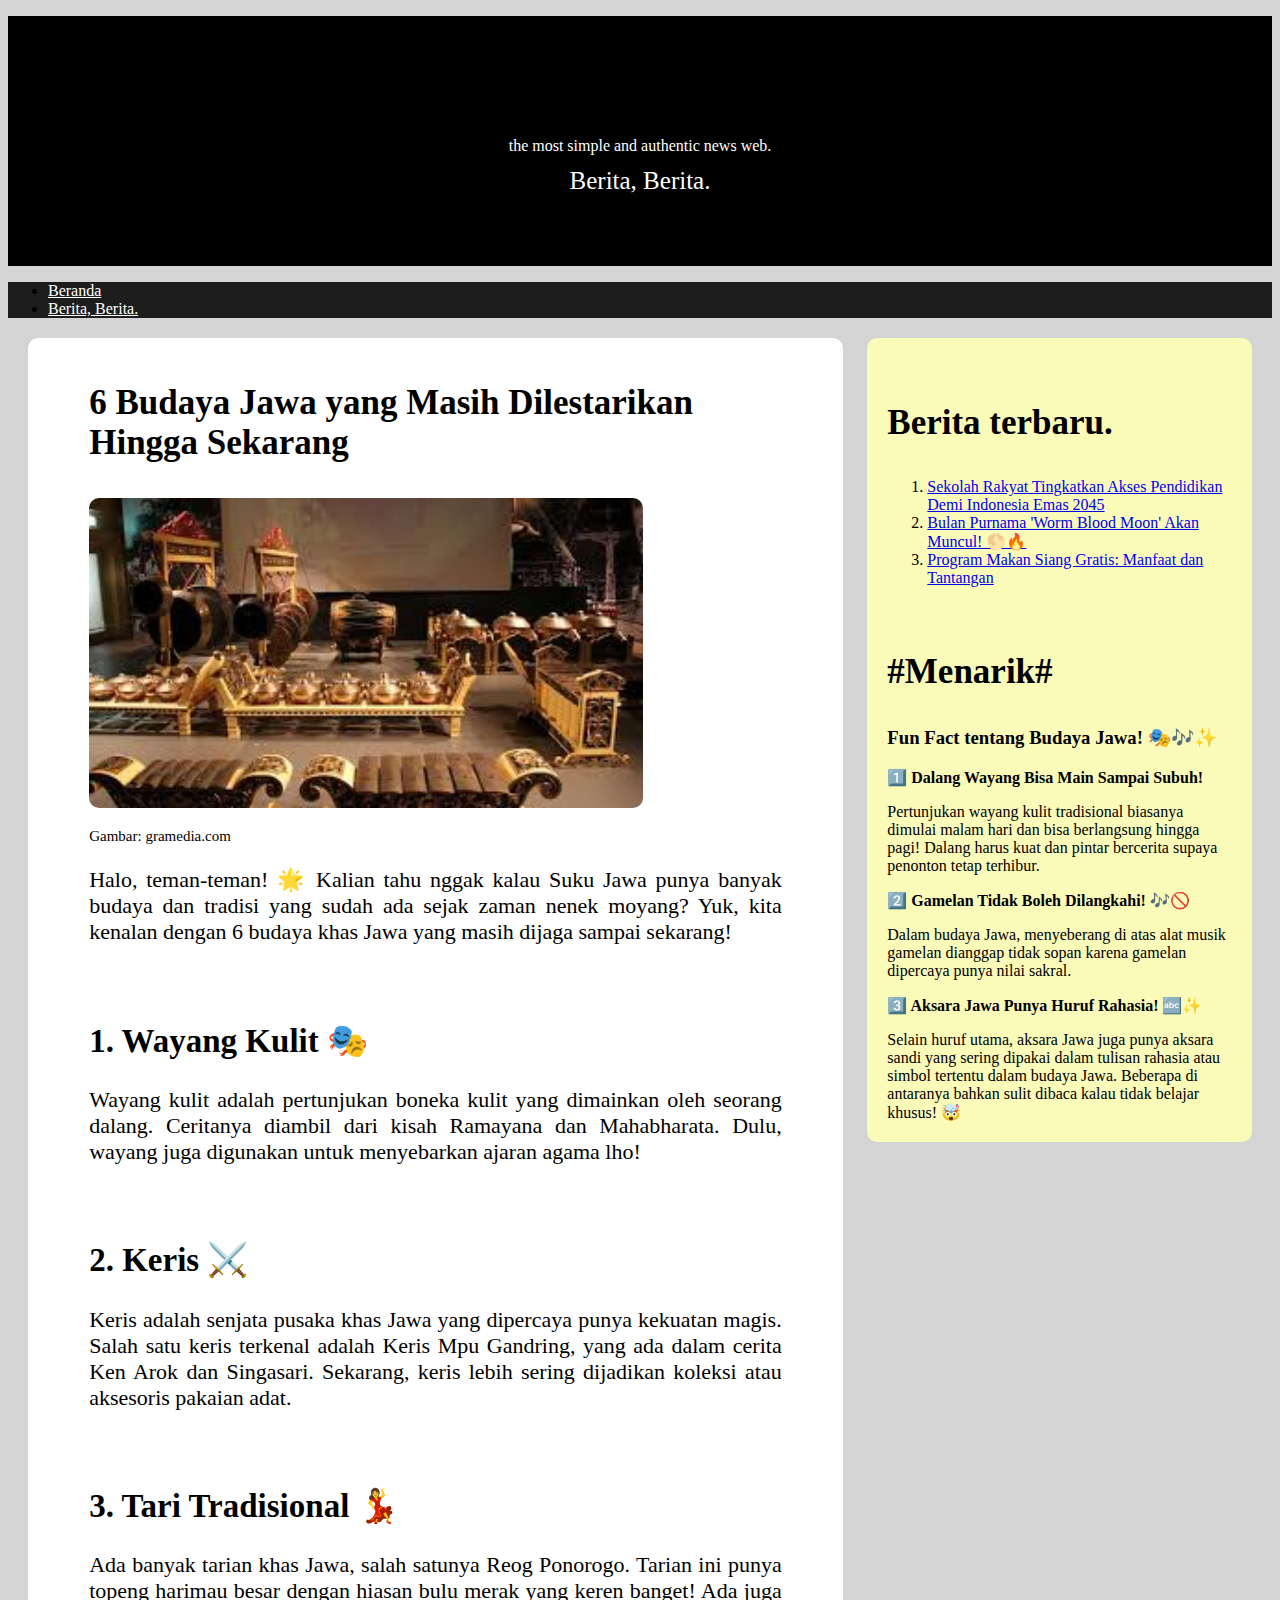
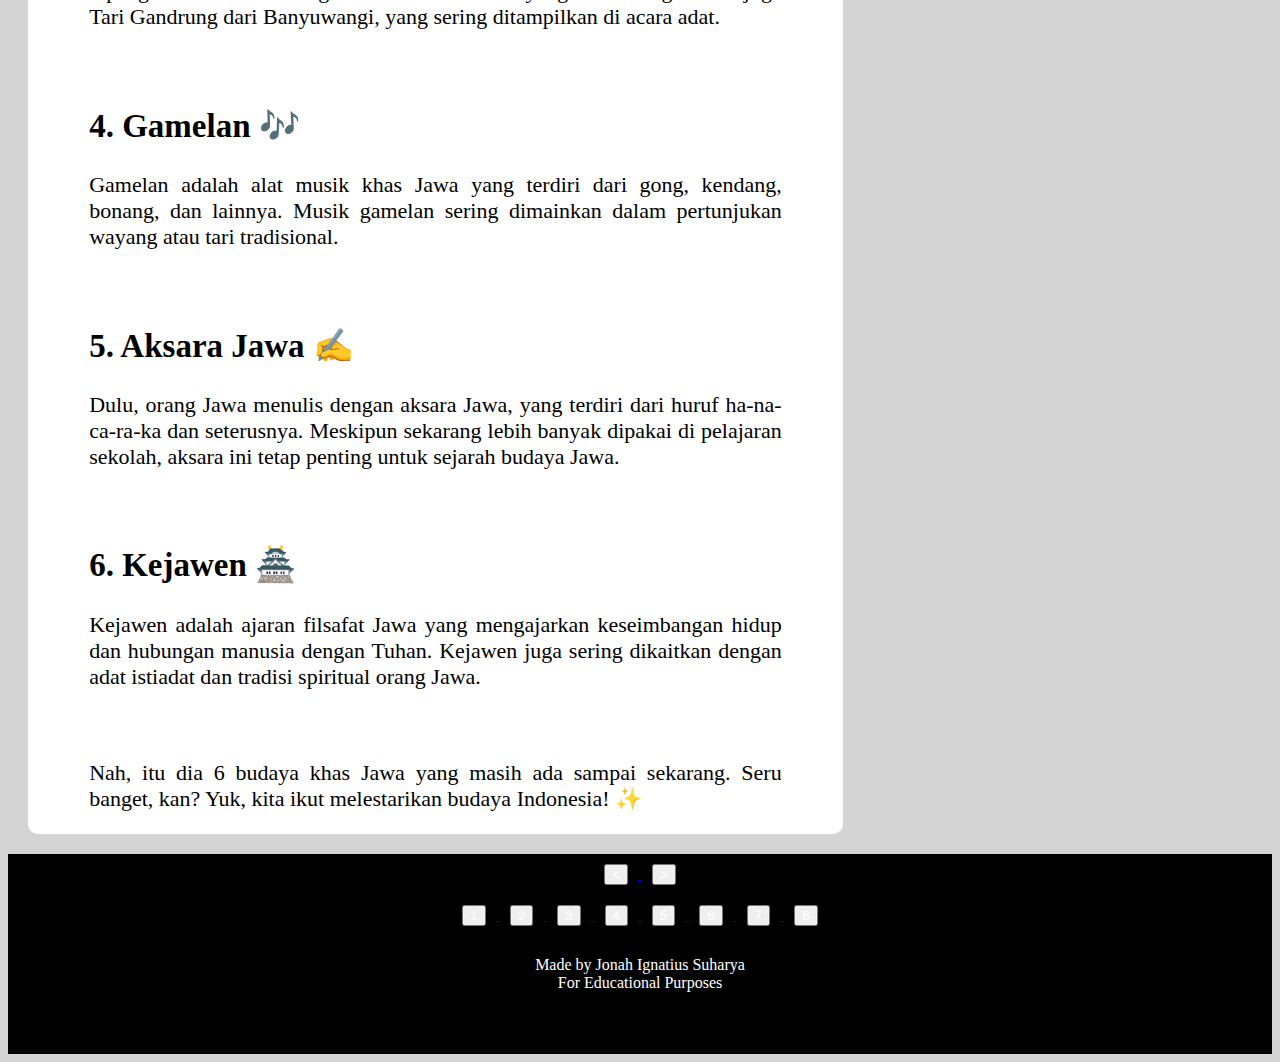
<file: 5.html>
<!DOCTYPE html>
<html lang="en">
<head>
    <meta charset="UTF-8">
    <meta name="viewport" content="width=device-width, initial-scale=1.0">
    <title>Berita, Berita.</title>
    <link href="https://cdn.jsdelivr.net/npm/bootstrap@5.0.2/dist/css/bootstrap.min.css" rel="stylesheet" integrity="sha384-EVSTQN3/azprG1Anm3QDgpJLIm9Nao0Yz1ztcQTwFspd3yD65VohhpuuCOmLASjC" crossorigin="anonymous">
    <link href="isiberita.css" rel="stylesheet">
</head>
<body>
    <header>
            <p class="atas">the most simple and authentic news web.</p>
            <p style="font-size: 25px;">Berita, Berita.</p>
    </header>
    <nav>
        <ul class="nav justify-content-center">
            <li class="nav-item">
              <a class="nav-link active" aria-current="page" href="index.html">Beranda</a>
            </li>
            <li class="nav-item">
              <a class="nav-link" href="#">Berita, Berita.</a>
            </li>
          </ul>
    </nav>
    <main>
        <article class="isiberita">
            <div class="judul">
                <p>6 Budaya Jawa yang Masih Dilestarikan Hingga Sekarang</p>
            </div>
            <div class="isicerita">
                <img class="gambar" src="berita5.jpg" alt="gamelan">
                <p class="ket">Gambar: gramedia.com</p>
                <p>Halo, teman-teman! 🌟 Kalian tahu nggak kalau Suku Jawa punya banyak budaya dan tradisi yang sudah ada sejak zaman nenek moyang? Yuk, kita kenalan dengan 6 budaya khas Jawa yang masih dijaga sampai sekarang!</p>
                <br>
                <h2>1. Wayang Kulit 🎭</h2>
                <p>Wayang kulit adalah pertunjukan boneka kulit yang dimainkan oleh seorang dalang. Ceritanya diambil dari kisah Ramayana dan Mahabharata. Dulu, wayang juga digunakan untuk menyebarkan ajaran agama lho!</p>
                <br>
                <h2>2. Keris ⚔️</h2>
                <p>Keris adalah senjata pusaka khas Jawa yang dipercaya punya kekuatan magis. Salah satu keris terkenal adalah Keris Mpu Gandring, yang ada dalam cerita Ken Arok dan Singasari. Sekarang, keris lebih sering dijadikan koleksi atau aksesoris pakaian adat.</p>
                <br>
                <h2>3. Tari Tradisional 💃</h2>
                <p>Ada banyak tarian khas Jawa, salah satunya Reog Ponorogo. Tarian ini punya topeng harimau besar dengan hiasan bulu merak yang keren banget! Ada juga Tari Gandrung dari Banyuwangi, yang sering ditampilkan di acara adat.</p>
                <br>
                <h2>4. Gamelan 🎶</h2>
                <p>Gamelan adalah alat musik khas Jawa yang terdiri dari gong, kendang, bonang, dan lainnya. Musik gamelan sering dimainkan dalam pertunjukan wayang atau tari tradisional.</p>
                <br>
                <h2>5. Aksara Jawa ✍️</h2>
                <p>Dulu, orang Jawa menulis dengan aksara Jawa, yang terdiri dari huruf ha-na-ca-ra-ka dan seterusnya. Meskipun sekarang lebih banyak dipakai di pelajaran sekolah, aksara ini tetap penting untuk sejarah budaya Jawa.</p>
                <br>
                <h2>6. Kejawen 🏯</h2>
                <p>Kejawen adalah ajaran filsafat Jawa yang mengajarkan keseimbangan hidup dan hubungan manusia dengan Tuhan. Kejawen juga sering dikaitkan dengan adat istiadat dan tradisi spiritual orang Jawa.</p>
                <br>
                <p>Nah, itu dia 6 budaya khas Jawa yang masih ada sampai sekarang. Seru banget, kan? Yuk, kita ikut melestarikan budaya Indonesia! ✨</p>
            </div>
            
        </article>
        <aside>
            <article class="beritabaru">
                <div class="judul">
                    <p>Berita terbaru.</p>
                </div>
                <div>
                    <ol class="list-group list-group-numbered">
                        <li class="list-group-item"><a href="1.html">Sekolah Rakyat Tingkatkan Akses Pendidikan Demi Indonesia Emas 2045</a></li>
                        <li class="list-group-item"><a href="2.html">Bulan Purnama 'Worm Blood Moon' Akan Muncul! 🌕🔥</a></li>
                        <li class="list-group-item"><a href="8.html">Program Makan Siang Gratis: Manfaat dan Tantangan</a></li>
                    </ol>
                </div>
                
            </article>
            <article class="beritabaru">
                <div class="judul">
                    <p>#Menarik#</p>
                </div>
                <div>
                    <h3>Fun Fact tentang Budaya Jawa! 🎭🎶✨</h2>
                    <p><b>1️⃣ Dalang Wayang Bisa Main Sampai Subuh!</b></p>
                    <p>Pertunjukan wayang kulit tradisional biasanya dimulai malam hari dan bisa berlangsung hingga pagi! Dalang harus kuat dan pintar bercerita supaya penonton tetap terhibur.</p>
                    <p><b>2️⃣ Gamelan Tidak Boleh Dilangkahi! 🎶🚫</b></p>
                    <p>Dalam budaya Jawa, menyeberang di atas alat musik gamelan dianggap tidak sopan karena gamelan dipercaya punya nilai sakral.</p>
                    <p><b>3️⃣ Aksara Jawa Punya Huruf Rahasia! 🔤✨</b></p>
                    <p>Selain huruf utama, aksara Jawa juga punya aksara sandi yang sering dipakai dalam tulisan rahasia atau simbol tertentu dalam budaya Jawa. Beberapa di antaranya bahkan sulit dibaca kalau tidak belajar khusus! 🤯</p>
                </div>
                
            </article>
        </aside>
        
    </main>
    <footer>
        <div class="buttonbawah">
            <div class="btn-group me-2" role="group" aria-label="Second group">
                <a href="4.html">
                    <button type="button" class="btn btn-primary"><</button>
                </a>
                <a href="6.html">
                    <button type="button" class="btn btn-primary">></button>
                </a> 
            </div>
            <div class="btn-group me-2" role="group" aria-label="Second group">
                
                <div class="btn-group me-2" role="group" aria-label="Second group">
                    <a href="1.html">
                        <button type="button" class="btn btn-secondary">1</button>
                    </a>
                    <a href="2.html">
                        <button type="button" class="btn btn-secondary">2</button>
                    </a>
                    <a href="3.html">
                        <button type="button" class="btn btn-secondary">3</button>
                    </a>
                    <a href="4.html">
                        <button type="button" class="btn btn-secondary">4</button>
                    </a>
                    <a href="5.html">
                        <button type="button" class="btn btn-info">5</button>
                    </a>
                    <a href="6.html">
                        <button type="button" class="btn btn-secondary">6</button>
                    </a>
                    <a href="7.html">
                        <button type="button" class="btn btn-secondary">7</button>
                    </a>
                    <a href="8.html">
                        <button type="button" class="btn btn-secondary">8</button>
                    </a>    
                </div>
            </div>
        </div>
        <div>
            <p>Made by Jonah Ignatius Suharya</p>
            <p>For Educational Purposes</p>
        </div>
    </footer>
    
</body>
</html>
</file>
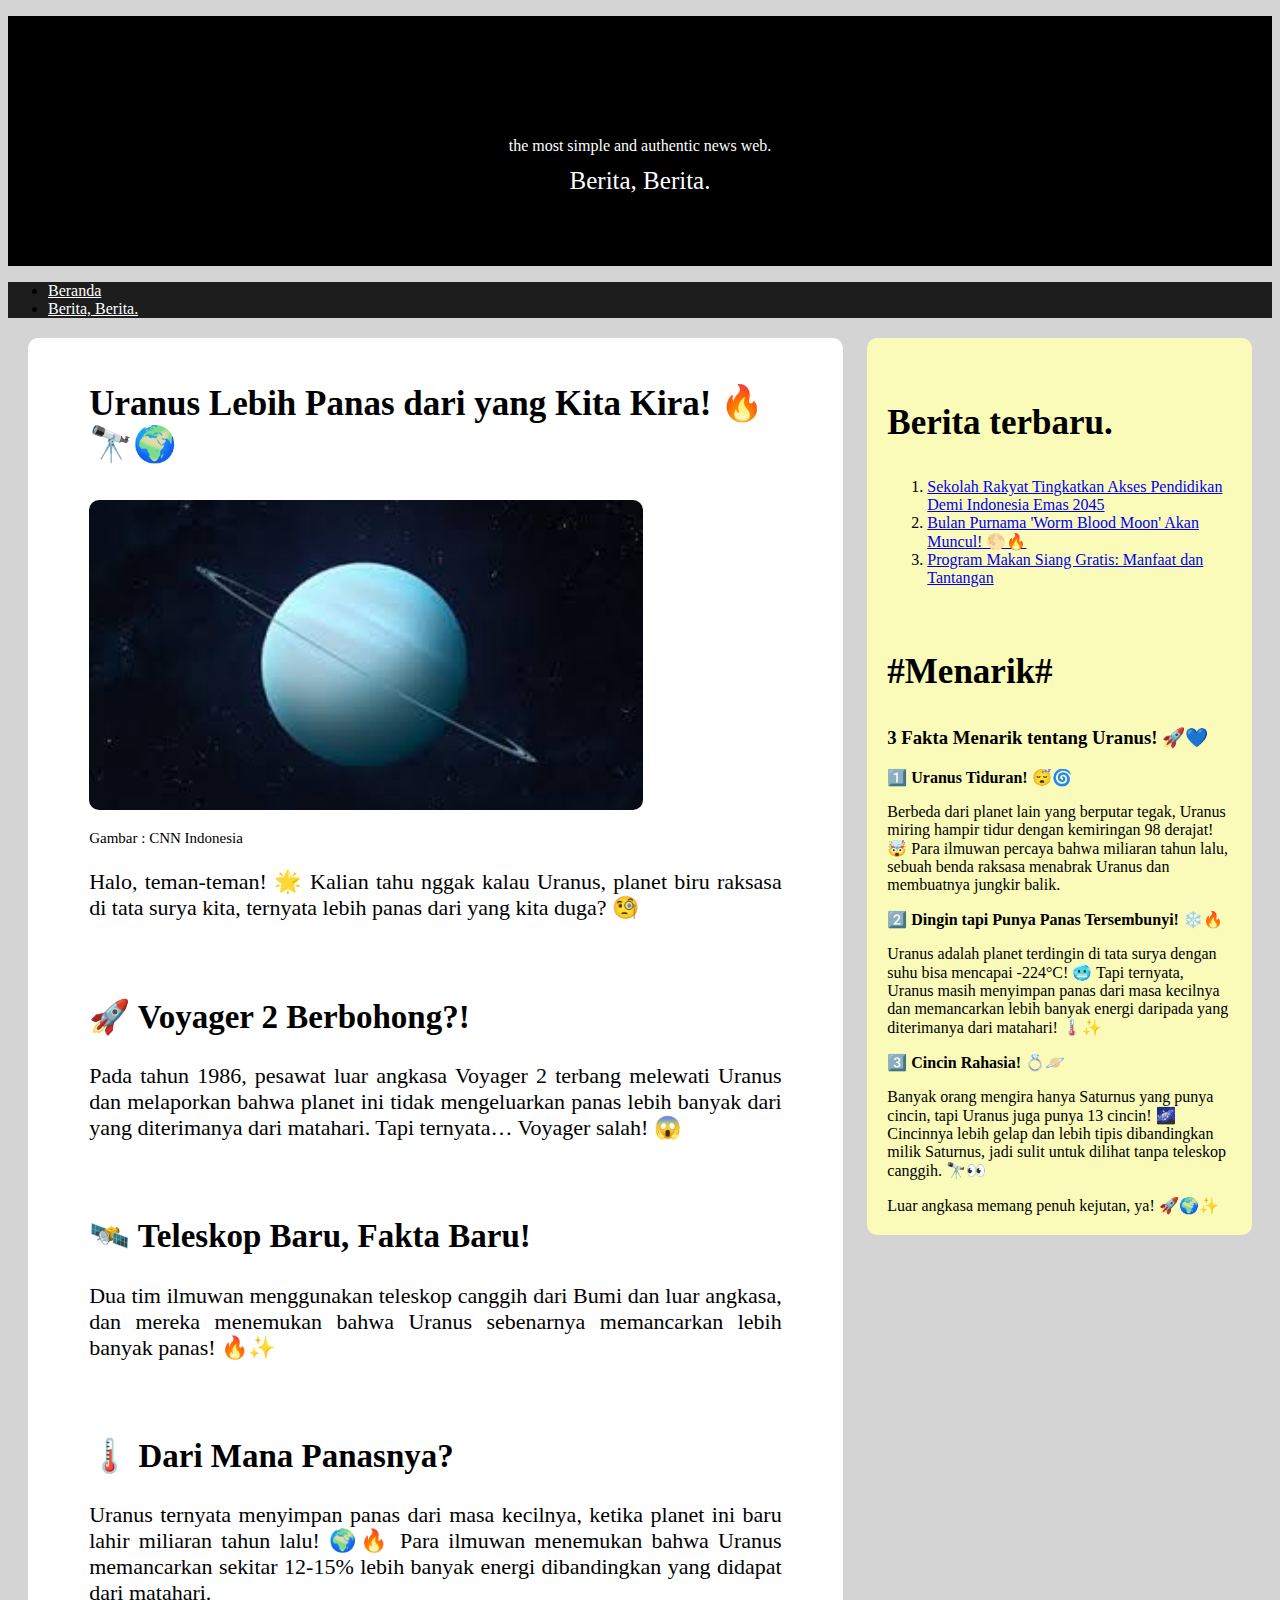
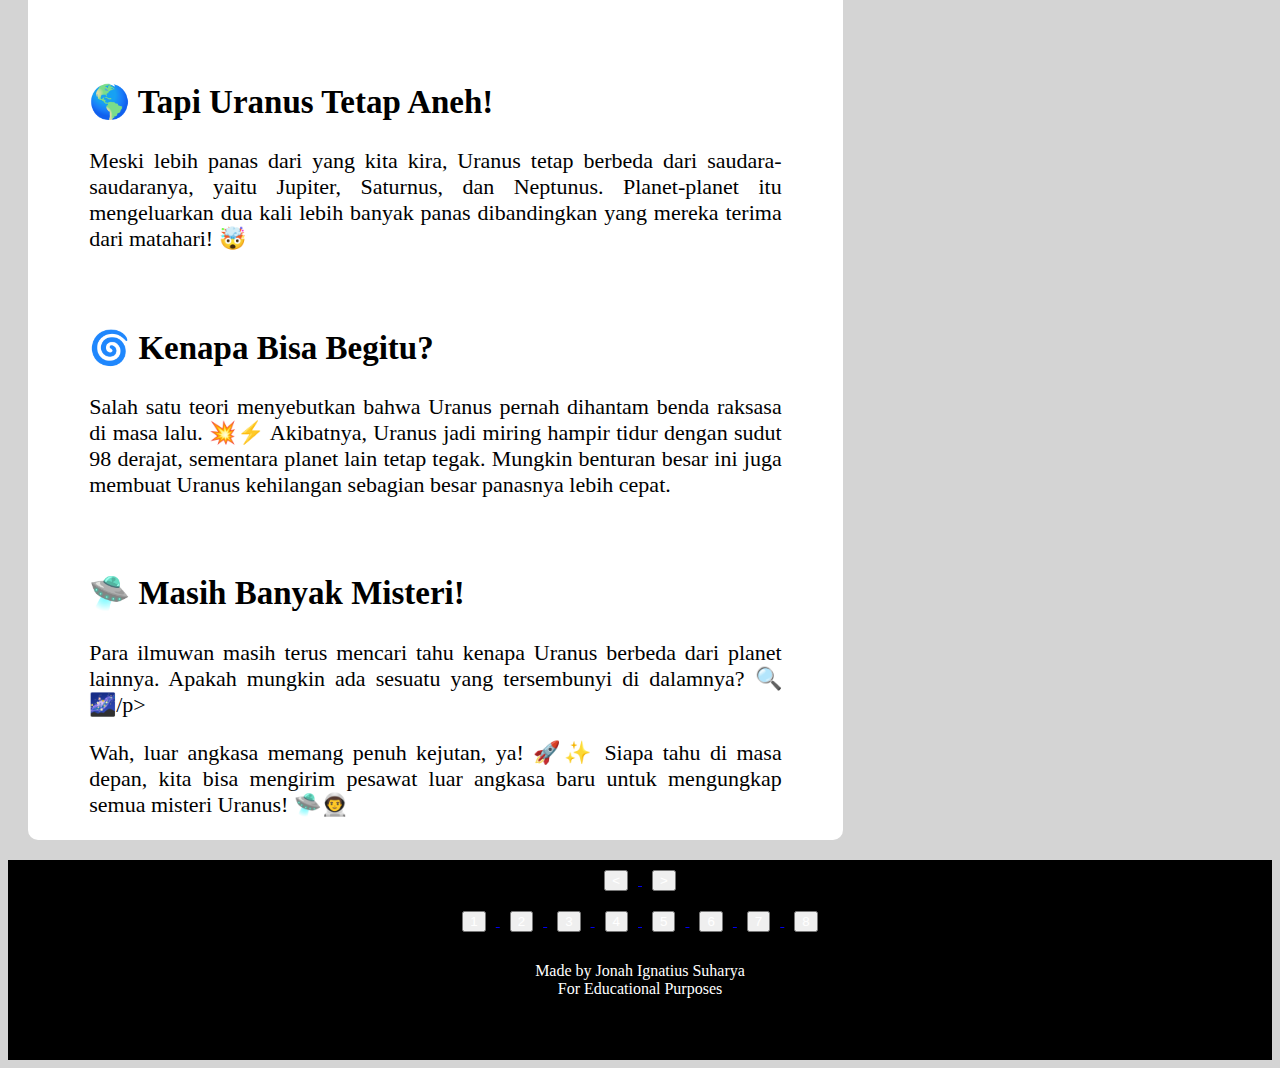
<file: 6.html>
<!DOCTYPE html>
<html lang="en">
<head>
    <meta charset="UTF-8">
    <meta name="viewport" content="width=device-width, initial-scale=1.0">
    <title>Berita, Berita.</title>
    <link href="https://cdn.jsdelivr.net/npm/bootstrap@5.0.2/dist/css/bootstrap.min.css" rel="stylesheet" integrity="sha384-EVSTQN3/azprG1Anm3QDgpJLIm9Nao0Yz1ztcQTwFspd3yD65VohhpuuCOmLASjC" crossorigin="anonymous">
    <link href="isiberita.css" rel="stylesheet">
</head>
<body>
    <header>
            <p class="atas">the most simple and authentic news web.</p>
            <p style="font-size: 25px;">Berita, Berita.</p>
    </header>
    <nav>
        <ul class="nav justify-content-center">
            <li class="nav-item">
              <a class="nav-link active" aria-current="page" href="index.html">Beranda</a>
            </li>
            <li class="nav-item">
              <a class="nav-link" href="#">Berita, Berita.</a>
            </li>
          </ul>
    </nav>
    <main>
        <article class="isiberita">
            <div class="judul">
                <p>Uranus Lebih Panas dari yang Kita Kira! 🔥🔭🌍</p>
            </div>
            <div class="isicerita">
                <img class="gambar" src="berita6.jpg" alt="Uranus">
                <p class="ket">Gambar : CNN Indonesia</p>
                <p>Halo, teman-teman! 🌟 Kalian tahu nggak kalau Uranus, planet biru raksasa di tata surya kita, ternyata lebih panas dari yang kita duga? 🧐</p>
                <br>
                <h2>🚀 Voyager 2 Berbohong?!</h2>
                <p>Pada tahun 1986, pesawat luar angkasa Voyager 2 terbang melewati Uranus dan melaporkan bahwa planet ini tidak mengeluarkan panas lebih banyak dari yang diterimanya dari matahari. Tapi ternyata… Voyager salah! 😱</p>
                <br>
                <h2>🛰️ Teleskop Baru, Fakta Baru!</h2>
                <p>Dua tim ilmuwan menggunakan teleskop canggih dari Bumi dan luar angkasa, dan mereka menemukan bahwa Uranus sebenarnya memancarkan lebih banyak panas! 🔥✨</p>
                <br>
                <h2>🌡️ Dari Mana Panasnya?</h2>
                <p>Uranus ternyata menyimpan panas dari masa kecilnya, ketika planet ini baru lahir miliaran tahun lalu! 🌍🔥 Para ilmuwan menemukan bahwa Uranus memancarkan sekitar 12-15% lebih banyak energi dibandingkan yang didapat dari matahari.</p>
                <br>
                <h2>🌎 Tapi Uranus Tetap Aneh!</h2>
                <p>Meski lebih panas dari yang kita kira, Uranus tetap berbeda dari saudara-saudaranya, yaitu Jupiter, Saturnus, dan Neptunus. Planet-planet itu mengeluarkan dua kali lebih banyak panas dibandingkan yang mereka terima dari matahari! 🤯</p>
                <br>
                <h2>🌀 Kenapa Bisa Begitu?</h2>
                <p>Salah satu teori menyebutkan bahwa Uranus pernah dihantam benda raksasa di masa lalu. 💥⚡ Akibatnya, Uranus jadi miring hampir tidur dengan sudut 98 derajat, sementara planet lain tetap tegak. Mungkin benturan besar ini juga membuat Uranus kehilangan sebagian besar panasnya lebih cepat.</p>
                <br>
                <h2>🛸 Masih Banyak Misteri!</h2>
                <p>Para ilmuwan masih terus mencari tahu kenapa Uranus berbeda dari planet lainnya. Apakah mungkin ada sesuatu yang tersembunyi di dalamnya? 🔍🌌/p>
                <p>Wah, luar angkasa memang penuh kejutan, ya! 🚀✨ Siapa tahu di masa depan, kita bisa mengirim pesawat luar angkasa baru untuk mengungkap semua misteri Uranus! 🛸👨‍🚀</p>
            </div>
            
        </article>
        <aside>
            <article class="beritabaru">
                <div class="judul">
                    <p>Berita terbaru.</p>
                </div>
                <div>
                    <ol class="list-group list-group-numbered">
                        <li class="list-group-item"><a href="1.html">Sekolah Rakyat Tingkatkan Akses Pendidikan Demi Indonesia Emas 2045</a></li>
                        <li class="list-group-item"><a href="2.html">Bulan Purnama 'Worm Blood Moon' Akan Muncul! 🌕🔥</a></li>
                        <li class="list-group-item"><a href="8.html">Program Makan Siang Gratis: Manfaat dan Tantangan</a></li>
                    </ol>
                </div>
                
            </article>
            <article class="beritabaru">
                <div class="judul">
                    <p>#Menarik#</p>
                </div>
                <div>
                        <h3>3 Fakta Menarik tentang Uranus! 🚀💙</h3>
                        <p><b>1️⃣ Uranus Tiduran! 😴🌀</b></p>
                        <p>Berbeda dari planet lain yang berputar tegak, Uranus miring hampir tidur dengan kemiringan 98 derajat! 🤯 Para ilmuwan percaya bahwa miliaran tahun lalu, sebuah benda raksasa menabrak Uranus dan membuatnya jungkir balik.</p>
                        <p><b>2️⃣ Dingin tapi Punya Panas Tersembunyi! ❄️🔥</b></p>
                        <p>Uranus adalah planet terdingin di tata surya dengan suhu bisa mencapai -224°C! 🥶 Tapi ternyata, Uranus masih menyimpan panas dari masa kecilnya dan memancarkan lebih banyak energi daripada yang diterimanya dari matahari! 🌡️✨</p>
                        <p><b>3️⃣ Cincin Rahasia! 💍🪐</b></p>
                        <p>Banyak orang mengira hanya Saturnus yang punya cincin, tapi Uranus juga punya 13 cincin! 🌌 Cincinnya lebih gelap dan lebih tipis dibandingkan milik Saturnus, jadi sulit untuk dilihat tanpa teleskop canggih. 🔭👀</p>
                        <p>Luar angkasa memang penuh kejutan, ya! 🚀🌍✨</p>
                </div>
                
            </article>
        </aside>
        
    </main>
    <footer>
        <div class="buttonbawah">
            <div class="btn-group me-2" role="group" aria-label="Second group">
                <a href="5.html">
                    <button type="button" class="btn btn-primary"><</button>
                </a>
                <a href="7.html">
                    <button type="button" class="btn btn-primary">></button>
                </a> 
            </div>
            <div class="btn-group me-2" role="group" aria-label="Second group">
                
                <div class="btn-group me-2" role="group" aria-label="Second group">
                    <a href="1.html">
                        <button type="button" class="btn btn-secondary">1</button>
                    </a>
                    <a href="2.html">
                        <button type="button" class="btn btn-secondary">2</button>
                    </a>
                    <a href="3.html">
                        <button type="button" class="btn btn-secondary">3</button>
                    </a>
                    <a href="4.html">
                        <button type="button" class="btn btn-secondary">4</button>
                    </a>
                    <a href="5.html">
                        <button type="button" class="btn btn-secondary">5</button>
                    </a>
                    <a href="6.html">
                        <button type="button" class="btn btn-info">6</button>
                    </a>
                    <a href="7.html">
                        <button type="button" class="btn btn-secondary">7</button>
                    </a>
                    <a href="8.html">
                        <button type="button" class="btn btn-secondary">8</button>
                    </a>    
                </div>
            </div>
        </div>
        <div>
            <p>Made by Jonah Ignatius Suharya</p>
            <p>For Educational Purposes</p>
        </div>
    </footer>
</body>
</html>
</file>
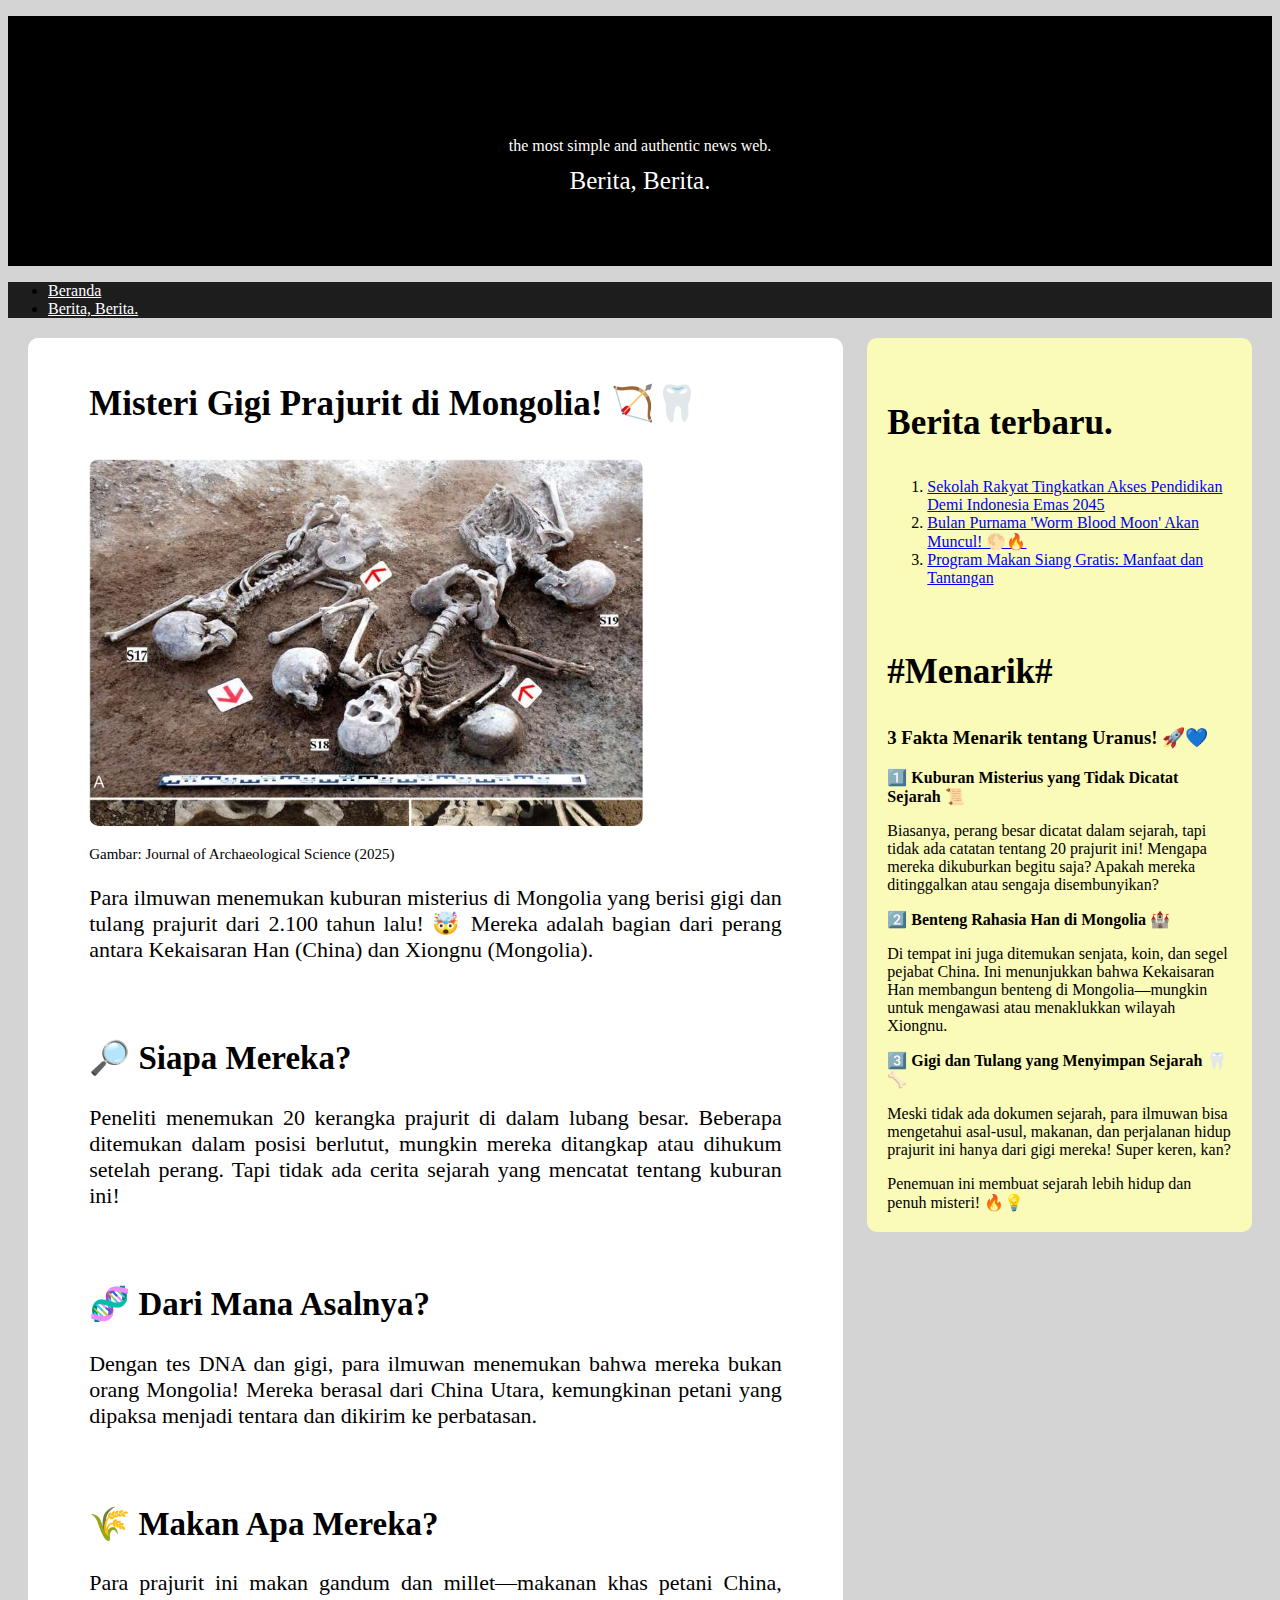
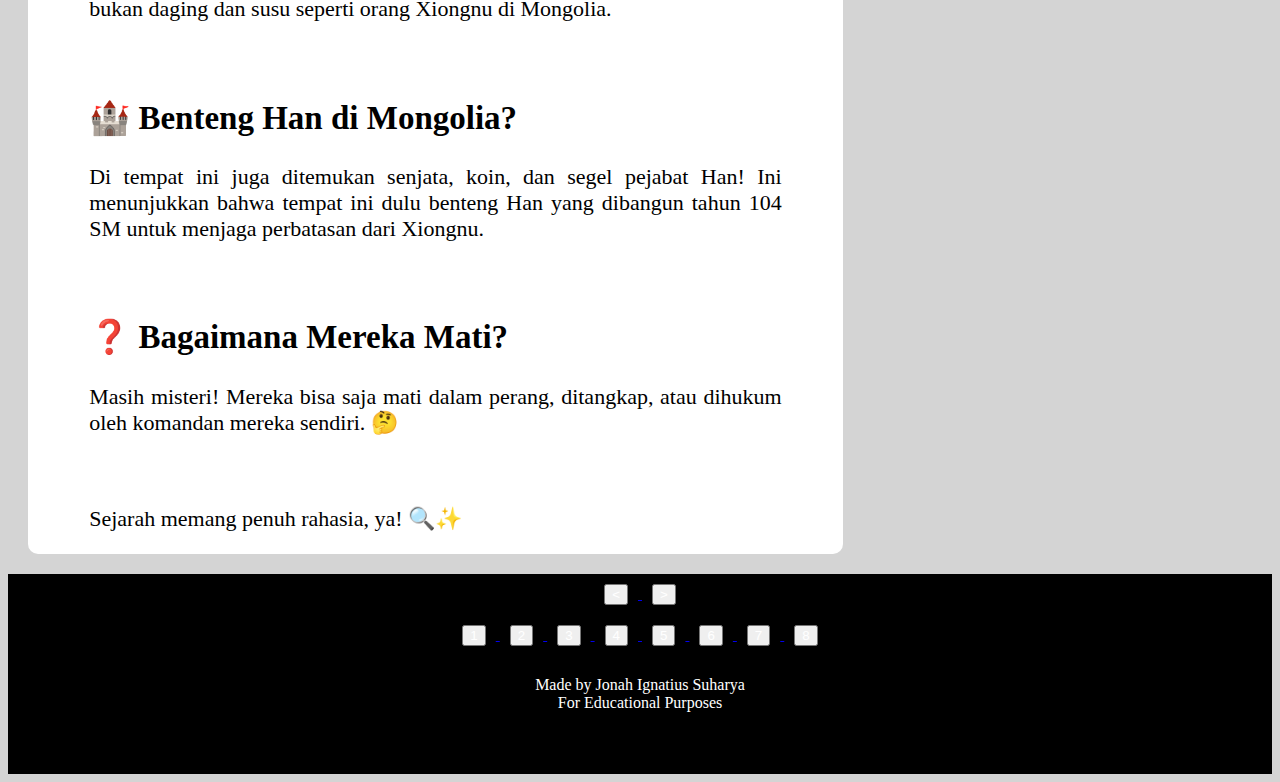
<file: 7.html>
<!DOCTYPE html>
<html lang="en">
<head>
    <meta charset="UTF-8">
    <meta name="viewport" content="width=device-width, initial-scale=1.0">
    <title>Berita, Berita.</title>
    <link href="https://cdn.jsdelivr.net/npm/bootstrap@5.0.2/dist/css/bootstrap.min.css" rel="stylesheet" integrity="sha384-EVSTQN3/azprG1Anm3QDgpJLIm9Nao0Yz1ztcQTwFspd3yD65VohhpuuCOmLASjC" crossorigin="anonymous">
    <link href="isiberita.css" rel="stylesheet">
</head>
<body>
    <header>
            <p class="atas">the most simple and authentic news web.</p>
            <p style="font-size: 25px;">Berita, Berita.</p>
    </header>
    <nav>
        <ul class="nav justify-content-center">
            <li class="nav-item">
              <a class="nav-link active" aria-current="page" href="index.html">Beranda</a>
            </li>
            <li class="nav-item">
              <a class="nav-link" href="#">Berita, Berita.</a>
            </li>
          </ul>
    </nav>
    <main>
        <article class="isiberita">
            <div class="judul">
                <p>Misteri Gigi Prajurit di Mongolia! 🏹🦷</p>
            </div>
            <div class="isicerita">
                <img class="gambar" src="berita7.jpg" alt="skeleton">
                <p class="ket">Gambar: Journal of Archaeological Science (2025)</p>
                <p>Para ilmuwan menemukan kuburan misterius di Mongolia yang berisi gigi dan tulang prajurit dari 2.100 tahun lalu! 🤯 Mereka adalah bagian dari perang antara Kekaisaran Han (China) dan Xiongnu (Mongolia).</p>
                <br>
                <h2>🔎 Siapa Mereka?</h2>
                <p>Peneliti menemukan 20 kerangka prajurit di dalam lubang besar. Beberapa ditemukan dalam posisi berlutut, mungkin mereka ditangkap atau dihukum setelah perang. Tapi tidak ada cerita sejarah yang mencatat tentang kuburan ini!</p>
                <br>
                <h2>🧬 Dari Mana Asalnya?</h2>
                <p>Dengan tes DNA dan gigi, para ilmuwan menemukan bahwa mereka bukan orang Mongolia! Mereka berasal dari China Utara, kemungkinan petani yang dipaksa menjadi tentara dan dikirim ke perbatasan.</p>
                <br>
                <h2>🌾 Makan Apa Mereka?</h2>
                <p>Para prajurit ini makan gandum dan millet—makanan khas petani China, bukan daging dan susu seperti orang Xiongnu di Mongolia.</p>
                <br>
                <h2>🏰 Benteng Han di Mongolia?</h2>
                <p>Di tempat ini juga ditemukan senjata, koin, dan segel pejabat Han! Ini menunjukkan bahwa tempat ini dulu benteng Han yang dibangun tahun 104 SM untuk menjaga perbatasan dari Xiongnu.</p>
                <br>
                <h2>❓ Bagaimana Mereka Mati?</h2>
                <p>Masih misteri! Mereka bisa saja mati dalam perang, ditangkap, atau dihukum oleh komandan mereka sendiri. 🤔</p>
                <br>
                
                <p>Sejarah memang penuh rahasia, ya! 🔍✨</p>
            </div>
            
        </article>
        <aside>
            <article class="beritabaru">
                <div class="judul">
                    <p>Berita terbaru.</p>
                </div>
                <div>
                    <ol class="list-group list-group-numbered">
                        <li class="list-group-item"><a href="1.html">Sekolah Rakyat Tingkatkan Akses Pendidikan Demi Indonesia Emas 2045</a></li>
                        <li class="list-group-item"><a href="2.html">Bulan Purnama 'Worm Blood Moon' Akan Muncul! 🌕🔥</a></li>
                        <li class="list-group-item"><a href="8.html">Program Makan Siang Gratis: Manfaat dan Tantangan</a></li>
                    </ol>
                </div>
                
            </article>
            <article class="beritabaru">
                <div class="judul">
                    <p>#Menarik#</p>
                </div>
                <div>
                    <h3>3 Fakta Menarik tentang Uranus! 🚀💙</h3>
                        <p><b>1️⃣ Kuburan Misterius yang Tidak Dicatat Sejarah 📜</b></p>
                        <p>Biasanya, perang besar dicatat dalam sejarah, tapi tidak ada catatan tentang 20 prajurit ini! Mengapa mereka dikuburkan begitu saja? Apakah mereka ditinggalkan atau sengaja disembunyikan?</p>
                        <p><b>2️⃣ Benteng Rahasia Han di Mongolia 🏰</b></p>
                        <p>Di tempat ini juga ditemukan senjata, koin, dan segel pejabat China. Ini menunjukkan bahwa Kekaisaran Han membangun benteng di Mongolia—mungkin untuk mengawasi atau menaklukkan wilayah Xiongnu.</p>
                        <p><b>3️⃣ Gigi dan Tulang yang Menyimpan Sejarah 🦷🦴</b></p>
                        <p>Meski tidak ada dokumen sejarah, para ilmuwan bisa mengetahui asal-usul, makanan, dan perjalanan hidup prajurit ini hanya dari gigi mereka! Super keren, kan?</p>
                        <p>Penemuan ini membuat sejarah lebih hidup dan penuh misteri! 🔥💡</p>
                </div>
            </article>
        </aside>
        
    </main>
    <footer>
        <div class="buttonbawah">
            <div class="btn-group me-2" role="group" aria-label="Second group">
                <a href="6.html">
                    <button type="button" class="btn btn-primary"><</button>
                </a>
                <a href="8.html">
                    <button type="button" class="btn btn-primary">></button>
                </a> 
            </div>
            <div class="btn-group me-2" role="group" aria-label="Second group">
                
                <div class="btn-group me-2" role="group" aria-label="Second group">
                    <a href="1.html">
                        <button type="button" class="btn btn-secondary">1</button>
                    </a>
                    <a href="2.html">
                        <button type="button" class="btn btn-secondary">2</button>
                    </a>
                    <a href="3.html">
                        <button type="button" class="btn btn-secondary">3</button>
                    </a>
                    <a href="4.html">
                        <button type="button" class="btn btn-secondary">4</button>
                    </a>
                    <a href="5.html">
                        <button type="button" class="btn btn-secondary">5</button>
                    </a>
                    <a href="6.html">
                        <button type="button" class="btn btn-secondary">6</button>
                    </a>
                    <a href="7.html">
                        <button type="button" class="btn btn-info">7</button>
                    </a>
                    <a href="8.html">
                        <button type="button" class="btn btn-secondary">8</button>
                    </a>    
                </div>
            </div>
        </div>
        <div>
            <p>Made by Jonah Ignatius Suharya</p>
            <p>For Educational Purposes</p>
        </div>
    </footer>
</body>
</html>
</file>
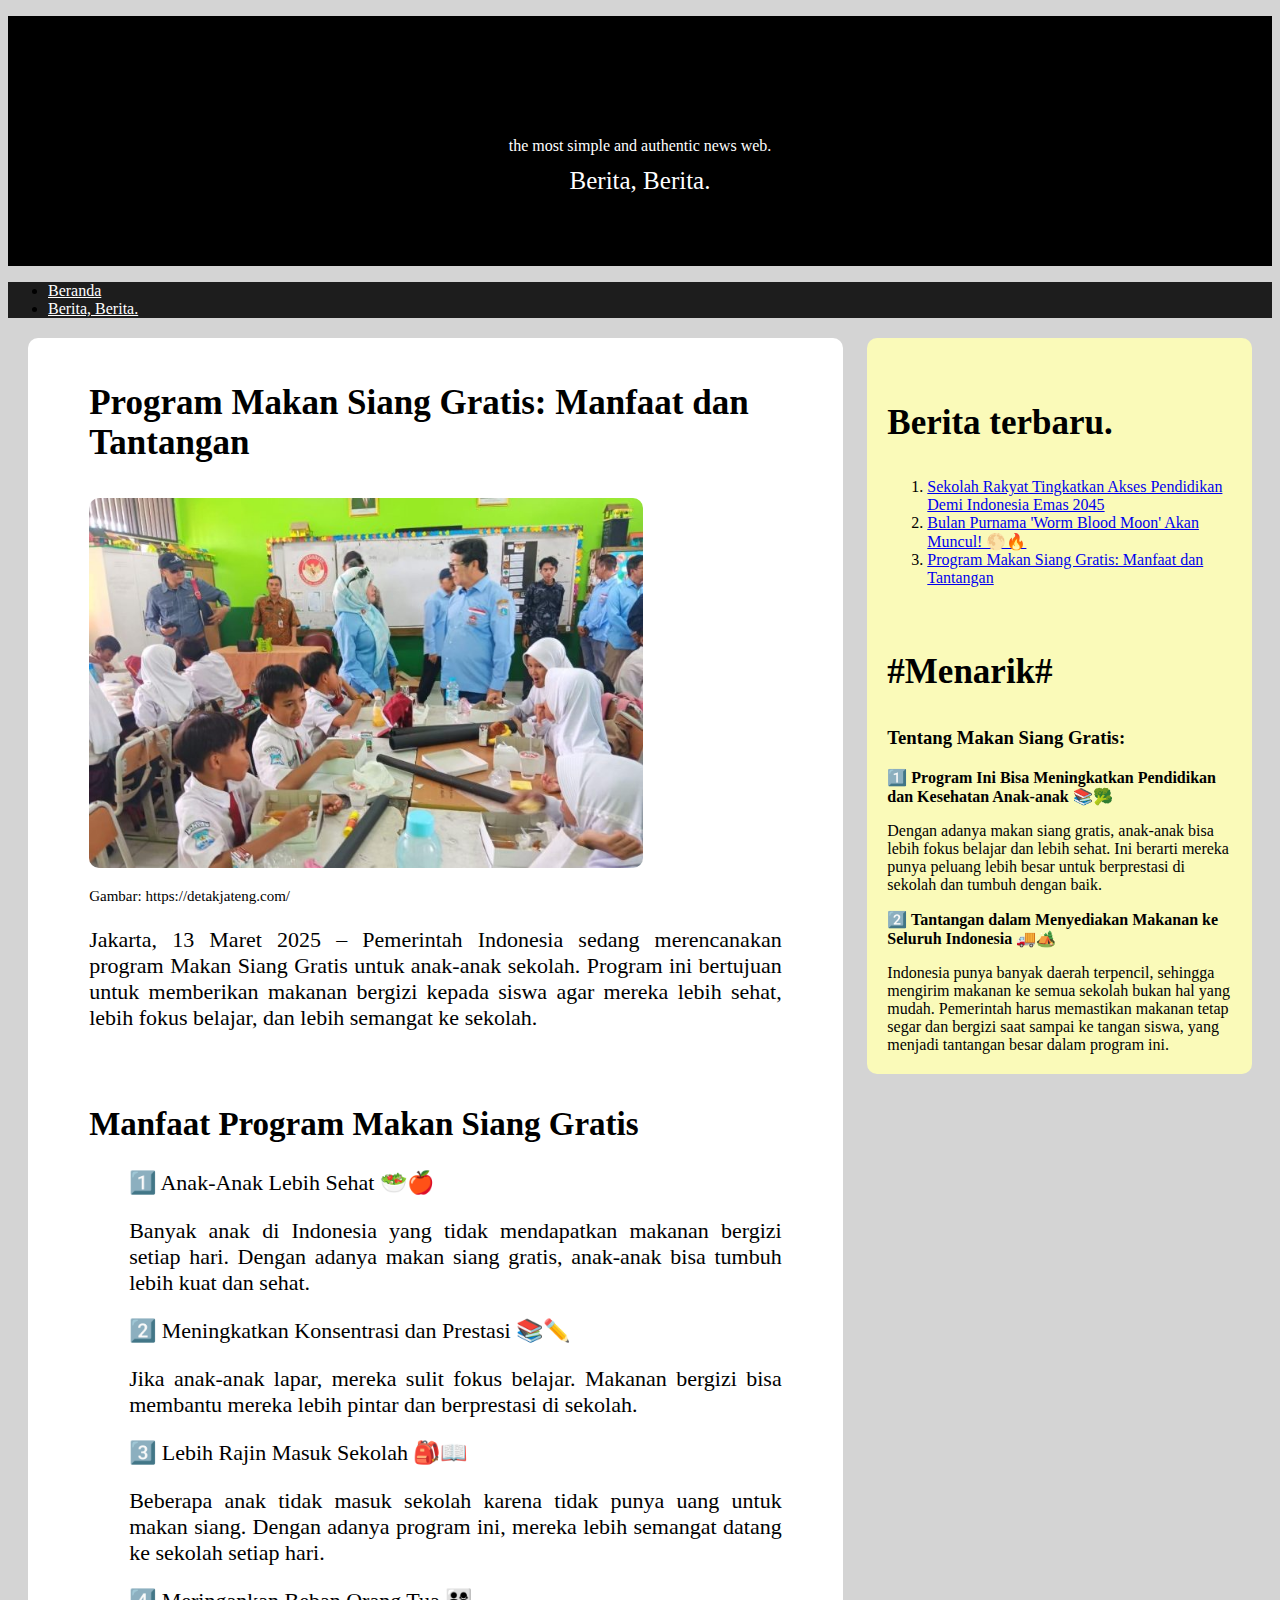
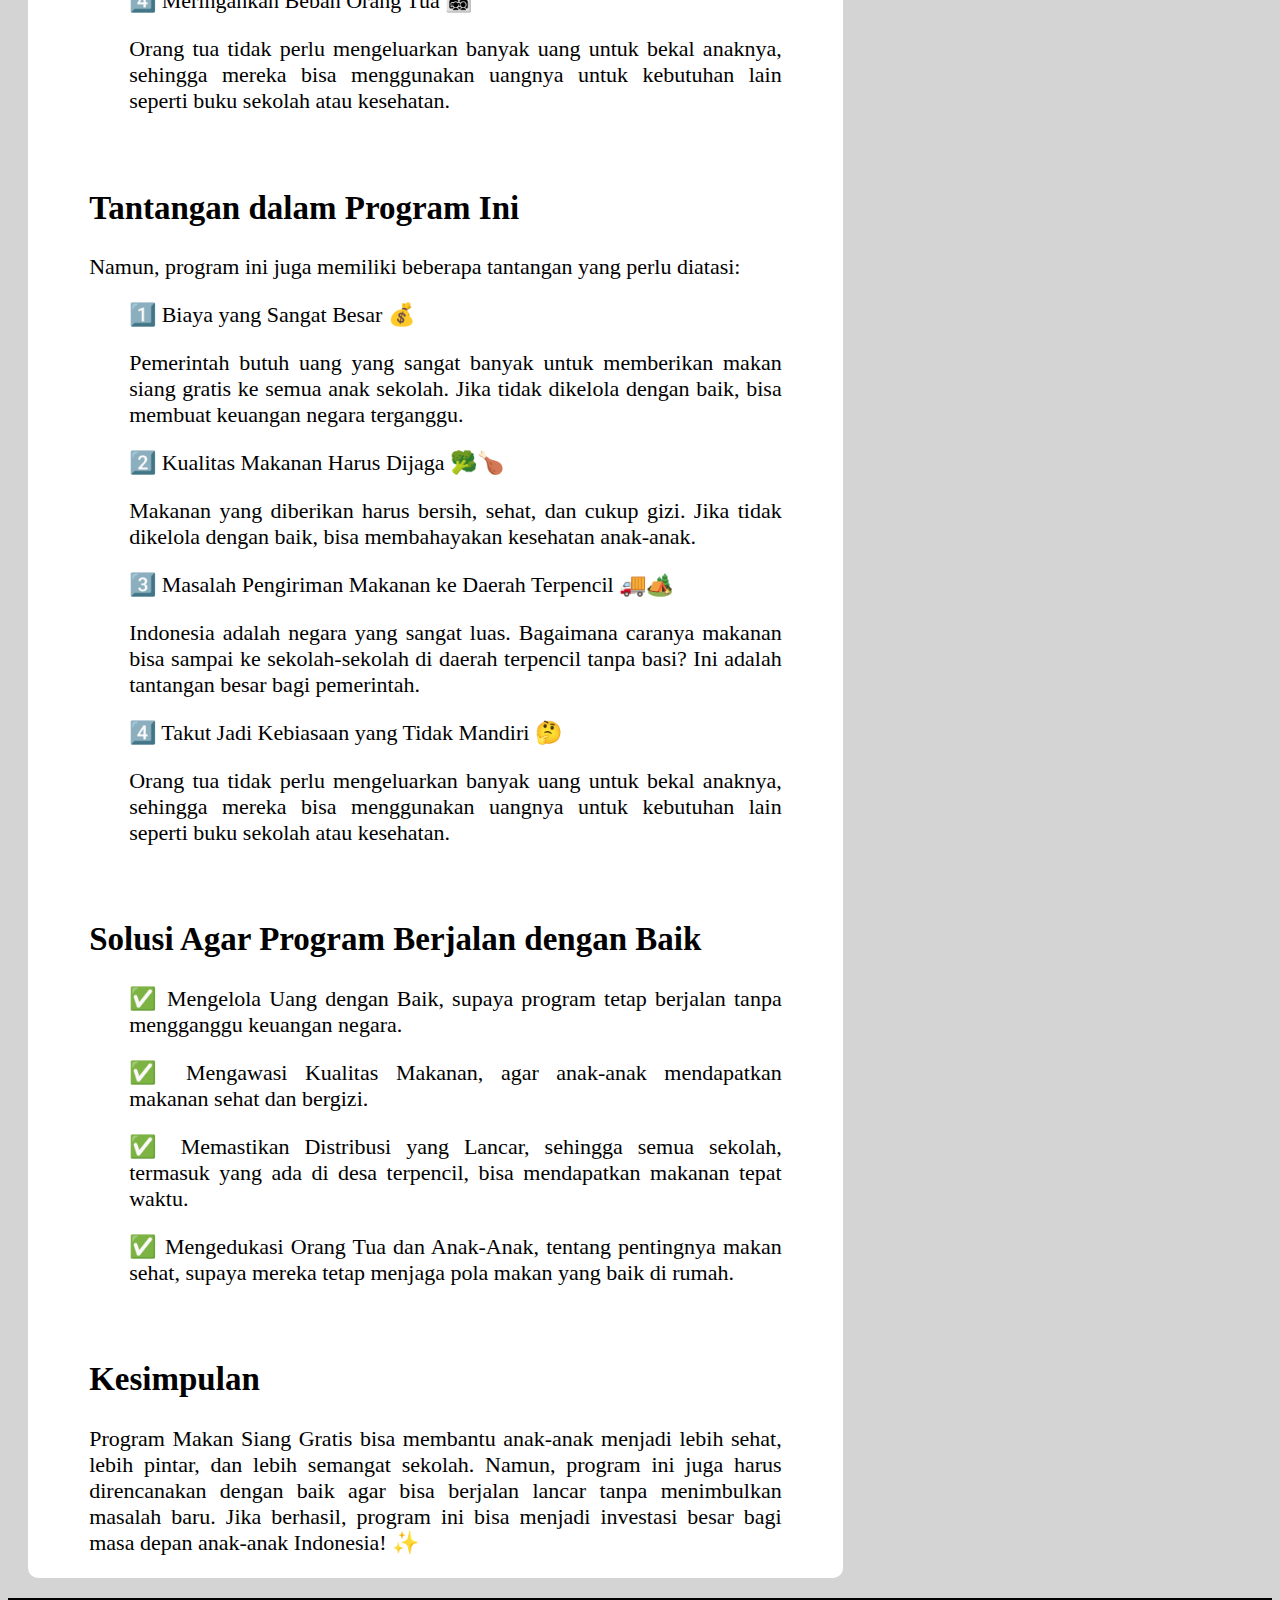
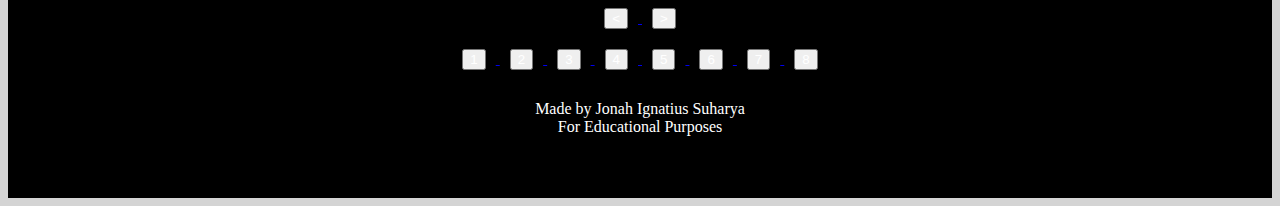
<file: 8.html>
<!DOCTYPE html>
<html lang="en">
<head>
    <meta charset="UTF-8">
    <meta name="viewport" content="width=device-width, initial-scale=1.0">
    <title>Berita, Berita.</title>
    <link href="https://cdn.jsdelivr.net/npm/bootstrap@5.0.2/dist/css/bootstrap.min.css" rel="stylesheet" integrity="sha384-EVSTQN3/azprG1Anm3QDgpJLIm9Nao0Yz1ztcQTwFspd3yD65VohhpuuCOmLASjC" crossorigin="anonymous">
    <link href="isiberita.css" rel="stylesheet">
</head>
<body>
    <header>
            <p class="atas">the most simple and authentic news web.</p>
            <p style="font-size: 25px;">Berita, Berita.</p>
    </header>
    <nav>
        <ul class="nav justify-content-center">
            <li class="nav-item">
              <a class="nav-link active" aria-current="page" href="index.html">Beranda</a>
            </li>
            <li class="nav-item">
              <a class="nav-link" href="#">Berita, Berita.</a>
            </li>
          </ul>
    </nav>
    <main>
        <article class="isiberita">
            <div class="judul">
                <p>Program Makan Siang Gratis: Manfaat dan Tantangan</p>
            </div>
            <div class="isicerita">
                <img class="gambar" src="berita8.jpg" alt="makan siang gratis">
                <p class="ket">Gambar: https://detakjateng.com/</p>
                <p>Jakarta, 13 Maret 2025 – Pemerintah Indonesia sedang merencanakan program Makan Siang Gratis untuk anak-anak sekolah. Program ini bertujuan untuk memberikan makanan bergizi kepada siswa agar mereka lebih sehat, lebih fokus belajar, dan lebih semangat ke sekolah.</p>
                <br>
                <h2>Manfaat Program Makan Siang Gratis</h2>
                <ol>
                    <p>1️⃣ Anak-Anak Lebih Sehat 🥗🍎</p>
                    <p>Banyak anak di Indonesia yang tidak mendapatkan makanan bergizi setiap hari. Dengan adanya makan siang gratis, anak-anak bisa tumbuh lebih kuat dan sehat.</p>
                </ol>
                <ol>
                    <p>2️⃣ Meningkatkan Konsentrasi dan Prestasi 📚✏️</p>
                    <p>Jika anak-anak lapar, mereka sulit fokus belajar. Makanan bergizi bisa membantu mereka lebih pintar dan berprestasi di sekolah.</p>
                </ol>
                <ol>
                    <p>3️⃣ Lebih Rajin Masuk Sekolah 🎒📖</p>
                    <p>Beberapa anak tidak masuk sekolah karena tidak punya uang untuk makan siang. Dengan adanya program ini, mereka lebih semangat datang ke sekolah setiap hari.</p>
                </ol>
                <ol>
                    <p>4️⃣ Meringankan Beban Orang Tua 👨‍👩‍👧‍👦</p>
                    <p>Orang tua tidak perlu mengeluarkan banyak uang untuk bekal anaknya, sehingga mereka bisa menggunakan uangnya untuk kebutuhan lain seperti buku sekolah atau kesehatan.</p>
                </ol>
                <br>
                <h2>Tantangan dalam Program Ini</h2>
                <p>Namun, program ini juga memiliki beberapa tantangan yang perlu diatasi:</p>
                <ol>
                    <p>1️⃣ Biaya yang Sangat Besar 💰</p>
                    <p>Pemerintah butuh uang yang sangat banyak untuk memberikan makan siang gratis ke semua anak sekolah. Jika tidak dikelola dengan baik, bisa membuat keuangan negara terganggu.</p>
                </ol>
                <ol>
                    <p>2️⃣ Kualitas Makanan Harus Dijaga 🥦🍗</p>
                    <p>Makanan yang diberikan harus bersih, sehat, dan cukup gizi. Jika tidak dikelola dengan baik, bisa membahayakan kesehatan anak-anak.</p>
                </ol>
                <ol>
                    <p>3️⃣ Masalah Pengiriman Makanan ke Daerah Terpencil 🚚🏕️</p>
                    <p>Indonesia adalah negara yang sangat luas. Bagaimana caranya makanan bisa sampai ke sekolah-sekolah di daerah terpencil tanpa basi? Ini adalah tantangan besar bagi pemerintah.</p>
                </ol>
                <ol>
                    <p>4️⃣ Takut Jadi Kebiasaan yang Tidak Mandiri 🤔</p>
                    <p>Orang tua tidak perlu mengeluarkan banyak uang untuk bekal anaknya, sehingga mereka bisa menggunakan uangnya untuk kebutuhan lain seperti buku sekolah atau kesehatan.</p>
                </ol>
                <br>
                <h2>Solusi Agar Program Berjalan dengan Baik</h2>
                <ol>
                    <p>✅ Mengelola Uang dengan Baik, supaya program tetap berjalan tanpa mengganggu keuangan negara.</p>
                </ol>
                <ol>
                    <p>✅ Mengawasi Kualitas Makanan, agar anak-anak mendapatkan makanan sehat dan bergizi.</p>
                </ol>
                <ol>
                    <p>✅ Memastikan Distribusi yang Lancar, sehingga semua sekolah, termasuk yang ada di desa terpencil, bisa mendapatkan makanan tepat waktu.</p>
                </ol>
                <ol>
                    <p>✅ Mengedukasi Orang Tua dan Anak-Anak, tentang pentingnya makan sehat, supaya mereka tetap menjaga pola makan yang baik di rumah.</p>
                </ol>
                <br>
                <h2>Kesimpulan</h2>
                <p>Program Makan Siang Gratis bisa membantu anak-anak menjadi lebih sehat, lebih pintar, dan lebih semangat sekolah. Namun, program ini juga harus direncanakan dengan baik agar bisa berjalan lancar tanpa menimbulkan masalah baru. Jika berhasil, program ini bisa menjadi investasi besar bagi masa depan anak-anak Indonesia! ✨</p>
            </div>
            
        </article>
        <aside>
            <article class="beritabaru">
                <div class="judul">
                    <p>Berita terbaru.</p>
                </div>
                <div>
                    <ol class="list-group list-group-numbered">
                        <li class="list-group-item"><a href="1.html">Sekolah Rakyat Tingkatkan Akses Pendidikan Demi Indonesia Emas 2045</a></li>
                        <li class="list-group-item"><a href="2.html">Bulan Purnama 'Worm Blood Moon' Akan Muncul! 🌕🔥</a></li>
                        <li class="list-group-item"><a href="8.html">Program Makan Siang Gratis: Manfaat dan Tantangan</a></li>
                    </ol>
                </div>
                
            </article>
            <article class="beritabaru">
                <div class="judul">
                    <p>#Menarik#</p>
                </div>
                <div>
                    <h3>Tentang Makan Siang Gratis:</h3>
                        <p><b>1️⃣ Program Ini Bisa Meningkatkan Pendidikan dan Kesehatan Anak-anak 📚🥦</b></p>
                        <p>Dengan adanya makan siang gratis, anak-anak bisa lebih fokus belajar dan lebih sehat. Ini berarti mereka punya peluang lebih besar untuk berprestasi di sekolah dan tumbuh dengan baik.</p>
                        <p><b>2️⃣ Tantangan dalam Menyediakan Makanan ke Seluruh Indonesia 🚚🏕️</b></p>
                        <p>Indonesia punya banyak daerah terpencil, sehingga mengirim makanan ke semua sekolah bukan hal yang mudah. Pemerintah harus memastikan makanan tetap segar dan bergizi saat sampai ke tangan siswa, yang menjadi tantangan besar dalam program ini.</p>
                </div>              
            </article>
        </aside>
        
    </main>
    <footer>
        <div class="buttonbawah">
            <div class="btn-group me-2" role="group" aria-label="Second group">
                <a href="7.html">
                    <button type="button" class="btn btn-primary"><</button>
                </a>
                <a href="1.html">
                    <button type="button" class="btn btn-primary">></button>
                </a> 
            </div>
            <div class="btn-group me-2" role="group" aria-label="Second group">
                
                <div class="btn-group me-2" role="group" aria-label="Second group">
                    <a href="1.html">
                        <button type="button" class="btn btn-secondary">1</button>
                    </a>
                    <a href="2.html">
                        <button type="button" class="btn btn-secondary">2</button>
                    </a>
                    <a href="3.html">
                        <button type="button" class="btn btn-secondary">3</button>
                    </a>
                    <a href="4.html">
                        <button type="button" class="btn btn-secondary">4</button>
                    </a>
                    <a href="5.html">
                        <button type="button" class="btn btn-secondary">5</button>
                    </a>
                    <a href="6.html">
                        <button type="button" class="btn btn-secondary">6</button>
                    </a>
                    <a href="7.html">
                        <button type="button" class="btn btn-secondary">7</button>
                    </a>
                    <a href="8.html">
                        <button type="button" class="btn btn-info">8</button>
                    </a>    
                </div>
            </div>
        </div>
        <div>
            <p>Made by Jonah Ignatius Suharya</p>
            <p>For Educational Purposes</p>
        </div>
    </footer>
    
</body>
</html>
</file>
<file: style.css>
* {
    box-sizing: border-box;
  }

header{
    text-align: center;
    line-height: 10px;
    color: white;
    background-color: black;
    height: 250px;
    
}



.atas{
    padding-top: 125px;
}

nav{
    background-color: #1d1d1d;
}

.nav-link{
    color: rgb(255, 255, 255);
}

ul.nav a:hover { 
    color: #6d6d6d !important; 
}

main{
    display: flex;
    justify-content: center;
    margin: 20px;
    padding-left: 30px;
    position: relative;
    height: 100%;
}

.beritabaru{
    background-color: rgb(250, 250, 185);
    width: 35%;
    height: 100%;
}

.beritabaru div{
    margin: 20px;
}

body{
    background-color: beige;
}

.judul{
    font-size: 25px;
    font-weight: bold;
    text-align: center;
}

.gambar{
    height: 50%;
    width: 50%;
    margin-bottom: 20px;
    border-radius: 10px;
    display: block;
    margin-left: auto;
    margin-right: auto;
    width: 50%;
}
.isiberita{
    width: 70%;
    
}

.isicerita{
    font-size: 22px;
    text-align: center;
}
</file>
<file: isiberita.css>
* {
    box-sizing: border-box;
  }

header{
    text-align: center;
    line-height: 10px;
    color: white;
    background-color: black;
    height: 250px;
    
}



.atas{
    padding-top: 125px;
}

nav{
    background-color: #1d1d1d;
}

.nav-link{
    color: rgb(255, 255, 255);
}

ul.nav a:hover { 
    color: #6d6d6d !important; 
}

main{
    display: flex;
    justify-content: center;
    margin: 20px;
    position: relative;
    height: 100%;
}



aside{
    background-color: rgb(250, 250, 185);
    width: 50%;
    height: 100%;
    margin-left: 2%;
    border-radius: 10px;
   
}

.beritabaru div{
    margin: 20px;
    
}

body{
    background-color: rgb(212, 212, 212);
    color: rgb(0, 0, 0);
}

.judul{
    font-size: 35px;
    font-weight: bold;
    padding-top: 10px;
}

.gambar{
    height: 80%;
    width: 80%;
    margin-bottom: 20px;
    border-radius: 10px;
    display: block;
   
}
.isiberita{
    width: 100%;
    padding-left: 5%;
    background-color: white;
    padding-right: 5%;
    border-radius: 10px;
    
}

.isicerita{
    font-size: 22px;
    text-align: justify;
}

.ket {
    font-size: 15px;
}

.katamenarik{
    display: flex;
    flex-direction: column;
}

footer{
    background-color: black;
    width: 100%;
    height: 200px;
    color: white;
    text-align: center;
}

footer p{
    margin-top: 20px;
    margin-bottom: -20px;
}

.buttonbawah{
    text-align: center;
    display: flex;
    flex-direction: column;
    align-items: center;
}

.btn{
    margin:10px;
    color: white;
}
</file>
